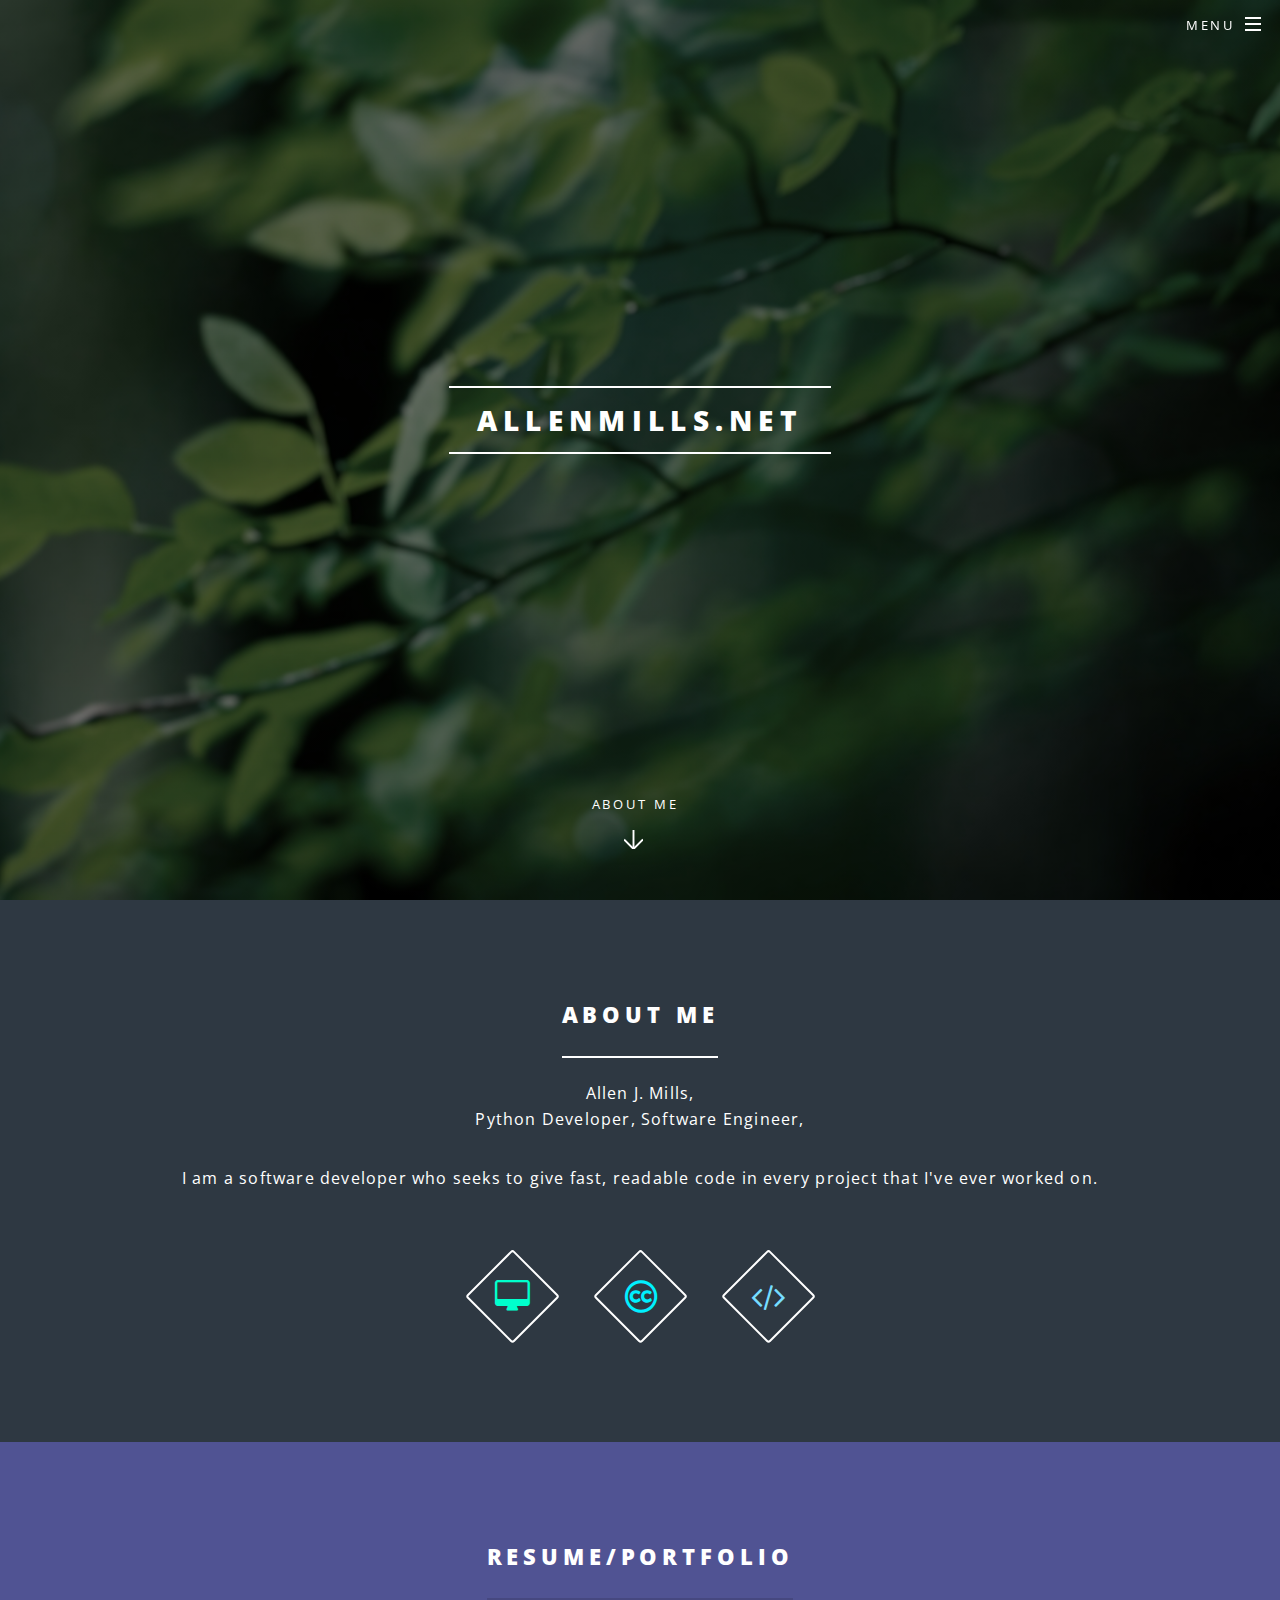
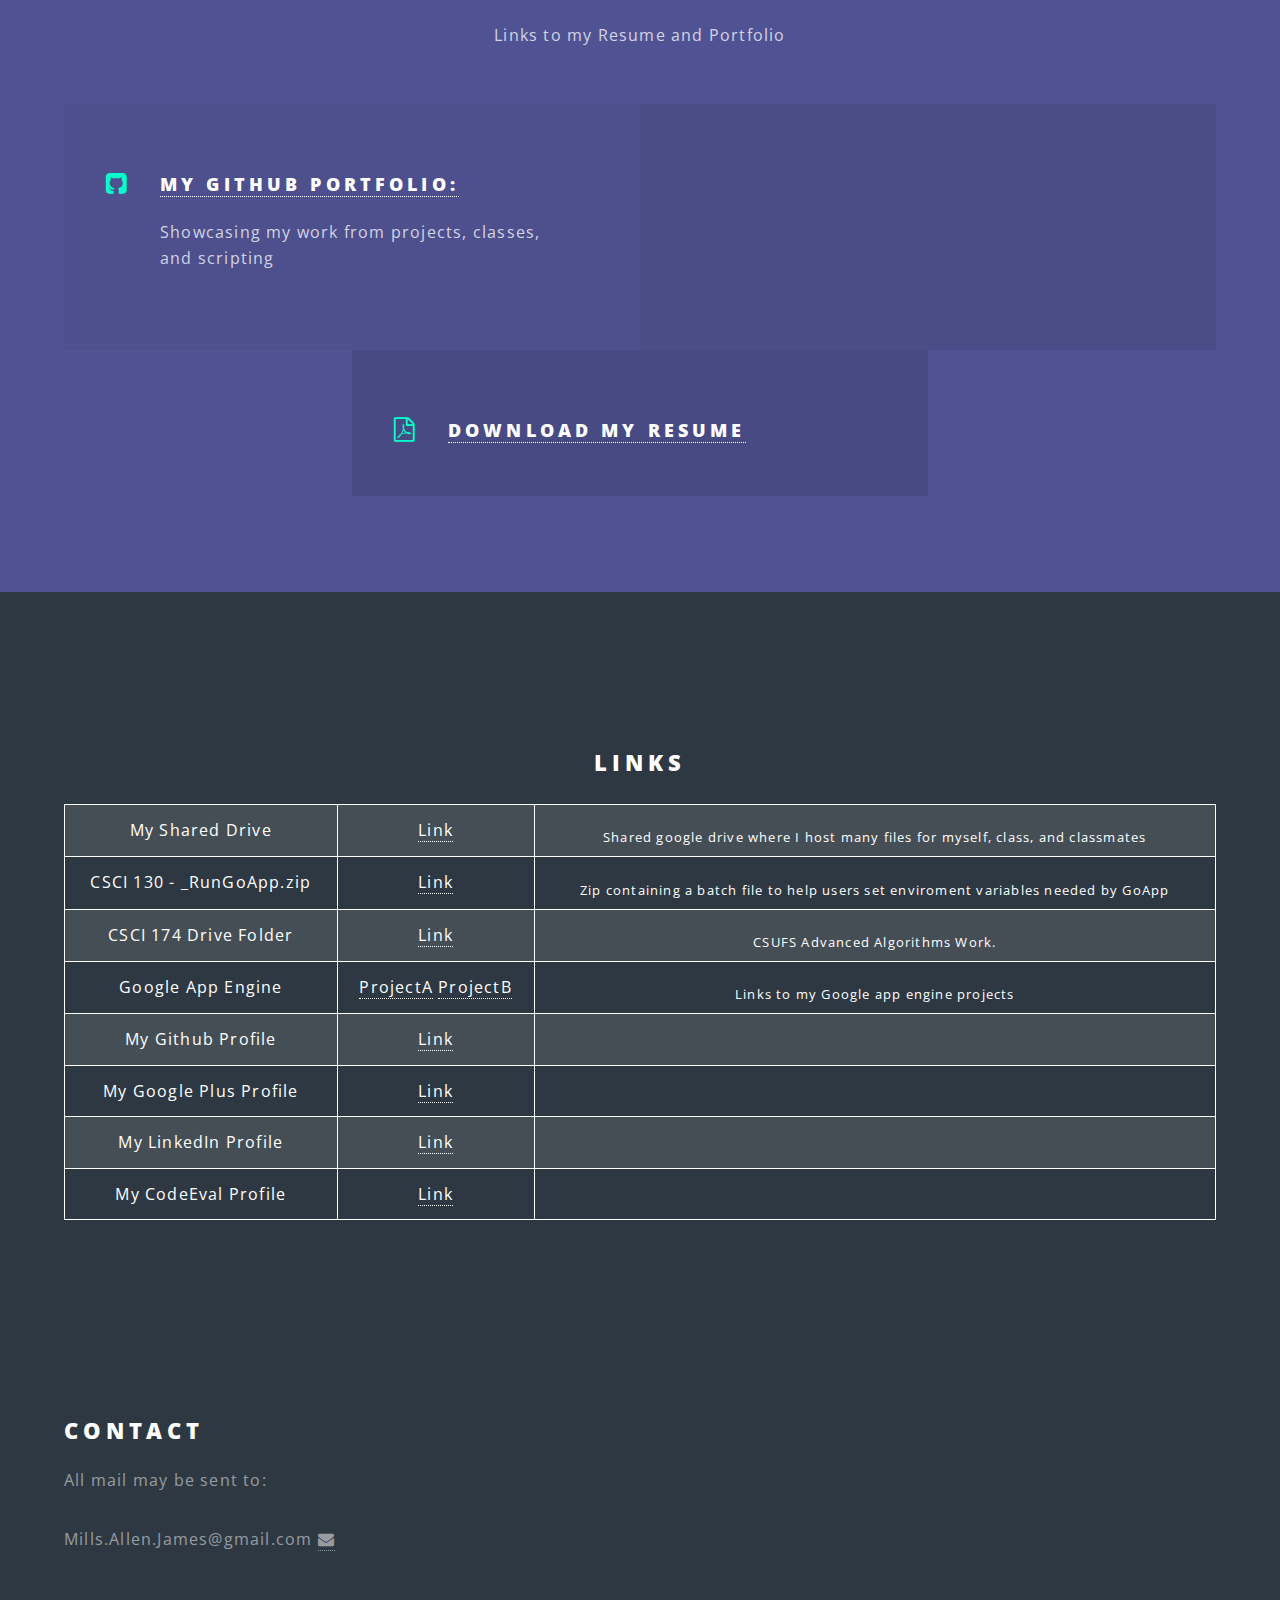
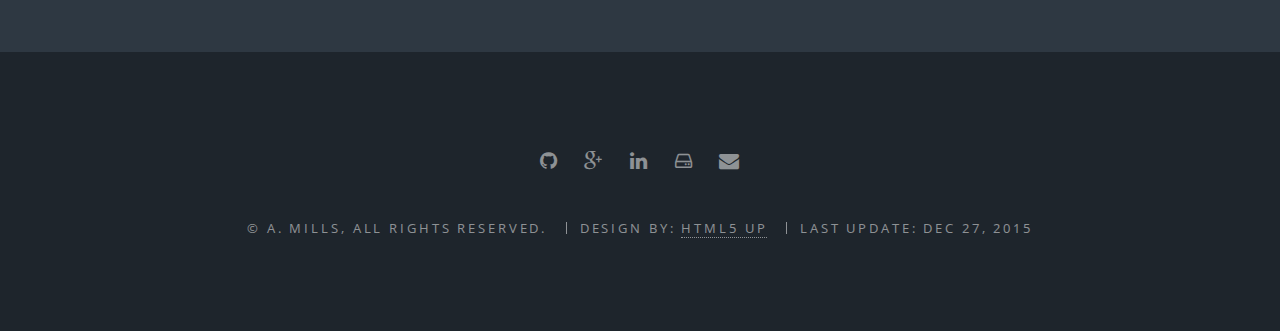
<file: index.html>
<!DOCTYPE HTML>
<!--
	Spectral by HTML5 UP
	html5up.net | @n33co
	Free for personal and commercial use under the CCA 3.0 license (html5up.net/license)
-->
<html>
	<head>
		<title>Welcome to AllenMills.net</title>
		<meta charset="utf-8" />
		<meta name="viewport" content="width=device-width, initial-scale=1" />
		<!--[if lte IE 8]><script src="public/assets/js/ie/html5shiv.js"></script><![endif]-->
		<link rel="stylesheet" href="public/assets/css/main.css" />
		<!--[if lte IE 8]><link rel="stylesheet" href="public/assets/css/ie8.css" /><![endif]-->
		<!--[if lte IE 9]><link rel="stylesheet" href="public/assets/css/ie9.css" /><![endif]-->
	</head>
	<body class="landing">

		<!-- Page Wrapper -->
			<div id="page-wrapper">

				<!-- Header -->
					<header id="header" class="alt">
						<h1><a href="index.html">AllenMills.net</a></h1>
						<nav id="nav">
							<ul>
								<li class="special">
									<a href="#menu" class="menuToggle"><span>Menu</span></a>
									<div id="menu">
										<ul>
											<li><a href="#banner" id="top-link" class="skel-layers-ignoreHref scrolly"><span class="icon fa-home">Intro</span></a></li>
											<li><a href="#about" id="about-link" class="skel-layers-ignoreHref scrolly"><span class="icon fa-user">About Me</span></a></li>
											<!-- <li><a href="#project" id="project-link" class="skel-layers-ignoreHref"><span class="icon fa-laptop">Projects</span></a></li> -->
											<li><a href="#portfolio" id="portfolio-link" class="skel-layers-ignoreHref scrolly"><span class="icon fa-th">Resume/Portfolio</span></a></li>
											<li><a href="#links" id="links-link" class="skel-layers-ignoreHref scrolly"><span class="icon fa-chain">Links</span></a></li>
											<li><a href="#contact" id="contact-link" class="skel-layers-ignoreHref scrolly"><span class="icon fa-envelope">Contact</span></a></li>
										</ul>
									</div>
								</li>
							</ul>
						</nav>
					</header>

				<!-- Banner -->
					<section id="banner">
						<div class="inner">
							<h2>AllenMills.net</h2>
							<p></p>
						</div>
						<a href="#about" class="more scrolly">About Me</a>
					</section>

				<!-- About Me -->
					<section id="about" class="wrapper style2 special">
						<div class="inner">
							<header class="major">
								<h2>About Me</h2>
								<p>Allen J. Mills, <br />Python Developer, Software Engineer,</p>
								<p>I am a software developer who seeks to give fast, readable code in every project that I've ever worked on.</p>
							</header>
							<ul class="icons major">
                                <li><span class="icon fa-desktop major style1"><span class="label"></span></span></li>
                                <li><span class="icon fa-creative-commons major style2"><span class="label"></span></span></li>
                                <li><span class="icon fa-code major style3"><span class="label"></span></span></li>
                            </ul>
						</div>
					</section>

				<!-- Projects -->
<!-- 					<section id="projects" class="wrapper alt style2">
					</section> -->

				<!-- Portfolio -->
					<section id="portfolio" class="wrapper style3 special">
						<div class="inner">
							<header class="major">
								<h2>Resume/Portfolio</h2>
								<p>Links to my Resume and Portfolio<br /></p>
							</header>
							

							<ul class="features">
								<li class="icon fa-github-square">
									<h3><a href="https://github.com/FelixVicis/AM_Portfolio" target="_blank" title="Github"><span class="label">My Github Portfolio:</span></a></h3>
									<p>
									Showcasing my work from projects, classes, and scripting</p>
								</li>
								<li>
									<iframe src="http://githubbadge.appspot.com/FelixVicis?s=1" style="border: 0;height: 142px;width: 200px;overflow: hidden;" frameBorder="0"></iframe>
								</li>
								<li class="icon fa-file-pdf-o">
									<h3><a href="http://amillsnet.appspot.com/resume" target="_blank" title="Resume"><span class="label">Download My Resume</span></a></h3>
								</li>
							</ul>
							
						</div>
					</section>


				<!-- Links -->
					<section id="links" class="wrapper style2 special">
						<div class="inner">
							<header class="major">
							</header>
							<h2>Links</h2>
							<div class="table-wrapper">
								<table class="alt">
									<tbody>
									  <tr>
										<td>My Shared Drive</td>
										<td><a href="https://drive.google.com/folderview?id=0B4kE8J5kpm3VeGxweHR4QlBOSE0&amp;usp=sharing" target="_blank">Link</a></td>
										<td><sub>Shared google drive where I host many files for myself, class, and classmates</sub></td>
									  </tr>
									  <tr>
										<td>CSCI 130 - _RunGoApp.zip</td>
										<td><a href="https://drive.google.com/file/d/0B4kE8J5kpm3VZW03NzFySm8zcE0/view?usp=sharing" target="_blank">Link</a></td>
										<td><sub>Zip containing a batch file to help users set enviroment variables needed by GoApp</sub></td>
									  </tr>
									  <tr>
										<td>CSCI 174 Drive Folder</td>
										<td><a href="https://drive.google.com/open?id=0B4kE8J5kpm3VYUhnUVRxSjh1cDQ" target="_blank">Link</a></td>
										<td><sub>CSUFS Advanced Algorithms Work.</sub></td>
									  </tr>
									  <tr>
										<td>Google App Engine</td>
										<td><a href="http://liquid-journal-88820.appspot.com/" target="_blank">ProjectA</a>
										    <a href="http://planar-effect-857.appspot.com/" target="_blank">ProjectB</a>
										</td>
										<td><sub>Links to my Google app engine projects</sub></td>
									  </tr>
									  <tr>
										<td>My Github Profile</td>
										<td><a href="https://github.com/FelixVicis/" target="_blank">Link</a></td></td>
										<td></td>
									  </tr>
									  <tr>
										<td>My Google Plus Profile</td>
										<td><a href="https://plus.google.com/u/1/101967691457235901772/posts/p/pub" target="_blank">Link</a></td></td>
										<td></td>
									  </tr>
									  <tr>
										<td>My LinkedIn Profile</td>
										<td><a href="https://linkedin.com/in/AllenJMills" target="_blank">Link</a></td></td>
										<td></td>
									  </tr>
									  <tr>
										<td>My CodeEval Profile</td>
										<td><a href="http://www.codeeval.com/profile/FelixVicis/" target="_blank">Link</a></td></td>
										<td><sub></sub></td>
									  </tr>
									</tbody>
								</table>
							</div>
						</div>
					</section>

				<!-- Contact Me! -->
					<section id="contact" class="wrapper style4">
						<div class="inner">
							<header>
								<h2>Contact</h2>
							<p>All mail may be sent to: </p>
							<p>Mills.Allen.James@gmail.com    
							<a href="mailto:Mills.Allen.James@gmail.com" target="_blank" id="contact-link" class="skel-layers-ignoreHref"><span class="icon fa-envelope"></span></a>
							</p>
							</header>
						</div>
					</section>

				<!-- Footer -->
					<footer id="footer">
						<ul class="icons">
							<li><a href="https://github.com/FelixVicis/" target="_blank" class="icon fa-github" title="Github"><span class="label">Github</span></a></li>
							<li><a href="https://plus.google.com/u/1/101967691457235901772/posts/p/pub" target="_blank" class="icon fa-google-plus" title="Google Plus"><span class="label">G+</span></a></li>
							<li><a href="https://linkedin.com/in/AllenJMills" target="_blank" class="icon fa-linkedin" title="LinkedIn"><span class="label">LinkedIn</span></a></li>
							 <li><a href="https://drive.google.com/folderview?id=0B4kE8J5kpm3VeGxweHR4QlBOSE0&usp=sharing" target="_blank" class="icon fa-hdd-o" title="Google Drive"><span class="label">GDrive</span></a></li>
							<li><a href="mailto:Mills.Allen.James@gmail.com" target="_blank" class="icon fa-envelope" title="Email Me!"><span class="label">Email</span></a></li>
						</ul>
						<ul class="copyright">
							<li>&copy; A. Mills, All rights reserved.</li>
							<li>Design By:  <a href="http://html5up.net" target="_blank">HTML5 UP</a></li>
							<li>Last Update: Dec 27, 2015</li>
						</ul>

                        <section id="statcounter">
						<!-- Start of StatCounter Code, you can block this if you want. I won't judge you -->
	                    <script type="text/javascript">
	                    var sc_project=10433665; 
	                    var sc_invisible=1; 
	                    var sc_security="61141cd1"; 
	                    var scJsHost = (("https:" == document.location.protocol) ?
	                    "https://secure." : "http://www.");
	                    document.write("<sc"+"ript type='text/javascript' src='" +
	                    scJsHost+
	                    "statcounter.com/counter/counter.js'></"+"script>");
	                    </script>
	                    <noscript><div class="statcounter"><a title="website
	                    statistics" href="http://statcounter.com/"
	                    target="_blank"><img class="statcounter"
	                    src="http://c.statcounter.com/10433665/0/61141cd1/1/"
	                    alt="website statistics"></a></div></noscript>
	                    <!-- End of StatCounter Code for Default Guide-->
                        </section>

					</footer>

			</div>

		<!-- Scripts -->
			<script src="public/assets/js/jquery.min.js"></script>
			<script src="public/assets/js/jquery.scrollex.min.js"></script>
			<script src="public/assets/js/jquery.scrolly.min.js"></script>
			<script src="public/assets/js/skel.min.js"></script>
			<script src="public/assets/js/util.js"></script>
			<!--[if lte IE 8]><script src="public/assets/js/ie/respond.min.js"></script><![endif]-->
			<script src="public/assets/js/main.js"></script>

	</body>
</html>
</file>
<file: public/assets/css/ie8.css>
/*
	Spectral by HTML5 UP
	html5up.net | @n33co
	Free for personal and commercial use under the CCA 3.0 license (html5up.net/license)
*/

/* Icon */

	.icon.major {
		border: none;
	}

		.icon.major:before {
			font-size: 3em;
		}

/* Form */

	label {
		color: #2E3842;
	}

	input[type="text"],
	input[type="password"],
	input[type="email"],
	select,
	textarea {
		border: solid 1px #dfdfdf;
	}

/* Button */

	input[type="submit"],
	input[type="reset"],
	input[type="button"],
	button,
	.button {
		border: solid 2px #dfdfdf;
	}

		input[type="submit"].special,
		input[type="reset"].special,
		input[type="button"].special,
		button.special,
		.button.special {
			border: 0 !important;
		}

/* Page Wrapper + Menu */

	#menu {
		display: none;
	}

	body.is-menu-visible #menu {
		display: block;
	}

/* Header */

	#header nav > ul > li > a.menuToggle:after {
		display: none;
	}

/* Banner + Wrapper (style4) */

	#banner,
	.wrapper.style4 {
		-ms-behavior: url("assets/js/ie/backgroundsize.min.htc");
	}

		#banner:before,
		.wrapper.style4:before {
			display: none;
		}

/* Banner */

	#banner .more {
		height: 4em;
	}

		#banner .more:after {
			display: none;
		}

/* Main */

	#main > header {
		-ms-behavior: url("assets/js/ie/backgroundsize.min.htc");
	}

		#main > header:before {
			display: none;
		}
</file>
<file: public/assets/css/ie9.css>
/*
	Spectral by HTML5 UP
	html5up.net | @n33co
	Free for personal and commercial use under the CCA 3.0 license (html5up.net/license)
*/

/* Spotlight */

	.spotlight {
		display: block;
	}

		.spotlight .image {
			display: inline-block;
			vertical-align: top;
		}

		.spotlight .content {
			padding: 4em 4em 2em 4em ;
			display: inline-block;
		}

		.spotlight:after {
			clear: both;
			content: '';
			display: block;
		}

/* Features */

	.features {
		display: block;
	}

		.features li {
			float: left;
		}

		.features:after {
			content: '';
			display: block;
			clear: both;
		}

/* Banner + Wrapper (style4) */

	#banner,
	.wrapper.style4 {
		background-image: url("../../images/banner.jpg");
		background-position: center center;
		background-repeat: no-repeat;
		background-size: cover;
		position: relative;
	}

		#banner:before,
		.wrapper.style4:before {
			background: #000000;
			content: '';
			height: 100%;
			left: 0;
			opacity: 0.5;
			position: absolute;
			top: 0;
			width: 100%;
		}

		#banner .inner,
		.wrapper.style4 .inner {
			position: relative;
			z-index: 1;
		}

/* Banner */

	#banner {
		padding: 14em 0 12em 0 ;
		height: auto;
	}

		#banner:after {
			display: none;
		}

/* CTA */

	#cta .inner header {
		float: left;
	}

	#cta .inner .actions {
		float: left;
	}

	#cta .inner:after {
		clear: both;
		content: '';
		display: block;
	}

/* Main */

	#main > header {
		background-image: url("../../images/banner.jpg");
		background-position: center center;
		background-repeat: no-repeat;
		background-size: cover;
		position: relative;
	}

		#main > header:before {
			background: #000000;
			content: '';
			height: 100%;
			left: 0;
			opacity: 0.5;
			position: absolute;
			top: 0;
			width: 100%;
		}

		#main > header > * {
			position: relative;
			z-index: 1;
		}
</file>
<file: public/assets/css/main.css>
@import url(font-awesome.min.css);
@import url("http://fonts.googleapis.com/css?family=Open+Sans:400,400italic,600,600italic,800,800italic");

/*
	Spectral by HTML5 UP
	html5up.net | @n33co
	Free for personal and commercial use under the CCA 3.0 license (html5up.net/license)
*/

/* Reset */

	html, body, div, span, applet, object, iframe, h1, h2, h3, h4, h5, h6, p, blockquote, pre, a, abbr, acronym, address, big, cite, code, del, dfn, em, img, ins, kbd, q, s, samp, small, strike, strong, sub, sup, tt, var, b, u, i, center, dl, dt, dd, ol, ul, li, fieldset, form, label, legend, table, caption, tbody, tfoot, thead, tr, th, td, article, aside, canvas, details, embed, figure, figcaption, footer, header, hgroup, menu, nav, output, ruby, section, summary, time, mark, audio, video {
		margin: 0;
		padding: 0;
		border: 0;
		font-size: 100%;
		font: inherit;
		vertical-align: baseline;
	}

	article, aside, details, figcaption, figure, footer, header, hgroup, menu, nav, section {
		display: block;
	}

	body {
		line-height: 1;
	}

	ol, ul {
		list-style: none;
	}

	blockquote, q {
		quotes: none;
	}

	blockquote:before, blockquote:after, q:before, q:after {
		content: '';
		content: none;
	}

	table {
		border-collapse: collapse;
		border-spacing: 0;
	}

	body {
		-webkit-text-size-adjust: none;
	}

/* Box Model */

	*, *:before, *:after {
		-moz-box-sizing: border-box;
		-webkit-box-sizing: border-box;
		box-sizing: border-box;
	}

/* Grid */

	.row {
		border-bottom: solid 1px transparent;
		-moz-box-sizing: border-box;
		-webkit-box-sizing: border-box;
		box-sizing: border-box;
	}

	.row > * {
		float: left;
		-moz-box-sizing: border-box;
		-webkit-box-sizing: border-box;
		box-sizing: border-box;
	}

	.row:after, .row:before {
		content: '';
		display: block;
		clear: both;
		height: 0;
	}

	.row.uniform > * > :first-child {
		margin-top: 0;
	}

	.row.uniform > * > :last-child {
		margin-bottom: 0;
	}

	.row.\30 \25 > * {
		padding: 0 0 0 0em;
	}

	.row.\30 \25 {
		margin: 0 0 -1px 0em;
	}

	.row.uniform.\30 \25 > * {
		padding: 0em 0 0 0em;
	}

	.row.uniform.\30 \25 {
		margin: 0em 0 -1px 0em;
	}

	.row > * {
		padding: 0 0 0 1.5em;
	}

	.row {
		margin: 0 0 -1px -1.5em;
	}

	.row.uniform > * {
		padding: 1.5em 0 0 1.5em;
	}

	.row.uniform {
		margin: -1.5em 0 -1px -1.5em;
	}

	.row.\32 00\25 > * {
		padding: 0 0 0 3em;
	}

	.row.\32 00\25 {
		margin: 0 0 -1px -3em;
	}

	.row.uniform.\32 00\25 > * {
		padding: 3em 0 0 3em;
	}

	.row.uniform.\32 00\25 {
		margin: -3em 0 -1px -3em;
	}

	.row.\31 50\25 > * {
		padding: 0 0 0 2.25em;
	}

	.row.\31 50\25 {
		margin: 0 0 -1px -2.25em;
	}

	.row.uniform.\31 50\25 > * {
		padding: 2.25em 0 0 2.25em;
	}

	.row.uniform.\31 50\25 {
		margin: -2.25em 0 -1px -2.25em;
	}

	.row.\35 0\25 > * {
		padding: 0 0 0 0.75em;
	}

	.row.\35 0\25 {
		margin: 0 0 -1px -0.75em;
	}

	.row.uniform.\35 0\25 > * {
		padding: 0.75em 0 0 0.75em;
	}

	.row.uniform.\35 0\25 {
		margin: -0.75em 0 -1px -0.75em;
	}

	.row.\32 5\25 > * {
		padding: 0 0 0 0.375em;
	}

	.row.\32 5\25 {
		margin: 0 0 -1px -0.375em;
	}

	.row.uniform.\32 5\25 > * {
		padding: 0.375em 0 0 0.375em;
	}

	.row.uniform.\32 5\25 {
		margin: -0.375em 0 -1px -0.375em;
	}

	.\31 2u, .\31 2u\24 {
		width: 100%;
		clear: none;
		margin-left: 0;
	}

	.\31 1u, .\31 1u\24 {
		width: 91.6666666667%;
		clear: none;
		margin-left: 0;
	}

	.\31 0u, .\31 0u\24 {
		width: 83.3333333333%;
		clear: none;
		margin-left: 0;
	}

	.\39 u, .\39 u\24 {
		width: 75%;
		clear: none;
		margin-left: 0;
	}

	.\38 u, .\38 u\24 {
		width: 66.6666666667%;
		clear: none;
		margin-left: 0;
	}

	.\37 u, .\37 u\24 {
		width: 58.3333333333%;
		clear: none;
		margin-left: 0;
	}

	.\36 u, .\36 u\24 {
		width: 50%;
		clear: none;
		margin-left: 0;
	}

	.\35 u, .\35 u\24 {
		width: 41.6666666667%;
		clear: none;
		margin-left: 0;
	}

	.\34 u, .\34 u\24 {
		width: 33.3333333333%;
		clear: none;
		margin-left: 0;
	}

	.\33 u, .\33 u\24 {
		width: 25%;
		clear: none;
		margin-left: 0;
	}

	.\32 u, .\32 u\24 {
		width: 16.6666666667%;
		clear: none;
		margin-left: 0;
	}

	.\31 u, .\31 u\24 {
		width: 8.3333333333%;
		clear: none;
		margin-left: 0;
	}

	.\31 2u\24 + *,
	.\31 1u\24 + *,
	.\31 0u\24 + *,
	.\39 u\24 + *,
	.\38 u\24 + *,
	.\37 u\24 + *,
	.\36 u\24 + *,
	.\35 u\24 + *,
	.\34 u\24 + *,
	.\33 u\24 + *,
	.\32 u\24 + *,
	.\31 u\24 + * {
		clear: left;
	}

	.\-11u {
		margin-left: 91.66667%;
	}

	.\-10u {
		margin-left: 83.33333%;
	}

	.\-9u {
		margin-left: 75%;
	}

	.\-8u {
		margin-left: 66.66667%;
	}

	.\-7u {
		margin-left: 58.33333%;
	}

	.\-6u {
		margin-left: 50%;
	}

	.\-5u {
		margin-left: 41.66667%;
	}

	.\-4u {
		margin-left: 33.33333%;
	}

	.\-3u {
		margin-left: 25%;
	}

	.\-2u {
		margin-left: 16.66667%;
	}

	.\-1u {
		margin-left: 8.33333%;
	}

	@media screen and (max-width: 1680px) {

		.row > * {
			padding: 0 0 0 1.5em;
		}

		.row {
			margin: 0 0 -1px -1.5em;
		}

		.row.uniform > * {
			padding: 1.5em 0 0 1.5em;
		}

		.row.uniform {
			margin: -1.5em 0 -1px -1.5em;
		}

		.row.\32 00\25 > * {
			padding: 0 0 0 3em;
		}

		.row.\32 00\25 {
			margin: 0 0 -1px -3em;
		}

		.row.uniform.\32 00\25 > * {
			padding: 3em 0 0 3em;
		}

		.row.uniform.\32 00\25 {
			margin: -3em 0 -1px -3em;
		}

		.row.\31 50\25 > * {
			padding: 0 0 0 2.25em;
		}

		.row.\31 50\25 {
			margin: 0 0 -1px -2.25em;
		}

		.row.uniform.\31 50\25 > * {
			padding: 2.25em 0 0 2.25em;
		}

		.row.uniform.\31 50\25 {
			margin: -2.25em 0 -1px -2.25em;
		}

		.row.\35 0\25 > * {
			padding: 0 0 0 0.75em;
		}

		.row.\35 0\25 {
			margin: 0 0 -1px -0.75em;
		}

		.row.uniform.\35 0\25 > * {
			padding: 0.75em 0 0 0.75em;
		}

		.row.uniform.\35 0\25 {
			margin: -0.75em 0 -1px -0.75em;
		}

		.row.\32 5\25 > * {
			padding: 0 0 0 0.375em;
		}

		.row.\32 5\25 {
			margin: 0 0 -1px -0.375em;
		}

		.row.uniform.\32 5\25 > * {
			padding: 0.375em 0 0 0.375em;
		}

		.row.uniform.\32 5\25 {
			margin: -0.375em 0 -1px -0.375em;
		}

		.\31 2u\28xlarge\29, .\31 2u\24\28xlarge\29 {
			width: 100%;
			clear: none;
			margin-left: 0;
		}

		.\31 1u\28xlarge\29, .\31 1u\24\28xlarge\29 {
			width: 91.6666666667%;
			clear: none;
			margin-left: 0;
		}

		.\31 0u\28xlarge\29, .\31 0u\24\28xlarge\29 {
			width: 83.3333333333%;
			clear: none;
			margin-left: 0;
		}

		.\39 u\28xlarge\29, .\39 u\24\28xlarge\29 {
			width: 75%;
			clear: none;
			margin-left: 0;
		}

		.\38 u\28xlarge\29, .\38 u\24\28xlarge\29 {
			width: 66.6666666667%;
			clear: none;
			margin-left: 0;
		}

		.\37 u\28xlarge\29, .\37 u\24\28xlarge\29 {
			width: 58.3333333333%;
			clear: none;
			margin-left: 0;
		}

		.\36 u\28xlarge\29, .\36 u\24\28xlarge\29 {
			width: 50%;
			clear: none;
			margin-left: 0;
		}

		.\35 u\28xlarge\29, .\35 u\24\28xlarge\29 {
			width: 41.6666666667%;
			clear: none;
			margin-left: 0;
		}

		.\34 u\28xlarge\29, .\34 u\24\28xlarge\29 {
			width: 33.3333333333%;
			clear: none;
			margin-left: 0;
		}

		.\33 u\28xlarge\29, .\33 u\24\28xlarge\29 {
			width: 25%;
			clear: none;
			margin-left: 0;
		}

		.\32 u\28xlarge\29, .\32 u\24\28xlarge\29 {
			width: 16.6666666667%;
			clear: none;
			margin-left: 0;
		}

		.\31 u\28xlarge\29, .\31 u\24\28xlarge\29 {
			width: 8.3333333333%;
			clear: none;
			margin-left: 0;
		}

		.\31 2u\24\28xlarge\29 + *,
		.\31 1u\24\28xlarge\29 + *,
		.\31 0u\24\28xlarge\29 + *,
		.\39 u\24\28xlarge\29 + *,
		.\38 u\24\28xlarge\29 + *,
		.\37 u\24\28xlarge\29 + *,
		.\36 u\24\28xlarge\29 + *,
		.\35 u\24\28xlarge\29 + *,
		.\34 u\24\28xlarge\29 + *,
		.\33 u\24\28xlarge\29 + *,
		.\32 u\24\28xlarge\29 + *,
		.\31 u\24\28xlarge\29 + * {
			clear: left;
		}

		.\-11u\28xlarge\29 {
			margin-left: 91.66667%;
		}

		.\-10u\28xlarge\29 {
			margin-left: 83.33333%;
		}

		.\-9u\28xlarge\29 {
			margin-left: 75%;
		}

		.\-8u\28xlarge\29 {
			margin-left: 66.66667%;
		}

		.\-7u\28xlarge\29 {
			margin-left: 58.33333%;
		}

		.\-6u\28xlarge\29 {
			margin-left: 50%;
		}

		.\-5u\28xlarge\29 {
			margin-left: 41.66667%;
		}

		.\-4u\28xlarge\29 {
			margin-left: 33.33333%;
		}

		.\-3u\28xlarge\29 {
			margin-left: 25%;
		}

		.\-2u\28xlarge\29 {
			margin-left: 16.66667%;
		}

		.\-1u\28xlarge\29 {
			margin-left: 8.33333%;
		}

	}

	@media screen and (max-width: 1280px) {

		.row > * {
			padding: 0 0 0 1.5em;
		}

		.row {
			margin: 0 0 -1px -1.5em;
		}

		.row.uniform > * {
			padding: 1.5em 0 0 1.5em;
		}

		.row.uniform {
			margin: -1.5em 0 -1px -1.5em;
		}

		.row.\32 00\25 > * {
			padding: 0 0 0 3em;
		}

		.row.\32 00\25 {
			margin: 0 0 -1px -3em;
		}

		.row.uniform.\32 00\25 > * {
			padding: 3em 0 0 3em;
		}

		.row.uniform.\32 00\25 {
			margin: -3em 0 -1px -3em;
		}

		.row.\31 50\25 > * {
			padding: 0 0 0 2.25em;
		}

		.row.\31 50\25 {
			margin: 0 0 -1px -2.25em;
		}

		.row.uniform.\31 50\25 > * {
			padding: 2.25em 0 0 2.25em;
		}

		.row.uniform.\31 50\25 {
			margin: -2.25em 0 -1px -2.25em;
		}

		.row.\35 0\25 > * {
			padding: 0 0 0 0.75em;
		}

		.row.\35 0\25 {
			margin: 0 0 -1px -0.75em;
		}

		.row.uniform.\35 0\25 > * {
			padding: 0.75em 0 0 0.75em;
		}

		.row.uniform.\35 0\25 {
			margin: -0.75em 0 -1px -0.75em;
		}

		.row.\32 5\25 > * {
			padding: 0 0 0 0.375em;
		}

		.row.\32 5\25 {
			margin: 0 0 -1px -0.375em;
		}

		.row.uniform.\32 5\25 > * {
			padding: 0.375em 0 0 0.375em;
		}

		.row.uniform.\32 5\25 {
			margin: -0.375em 0 -1px -0.375em;
		}

		.\31 2u\28large\29, .\31 2u\24\28large\29 {
			width: 100%;
			clear: none;
			margin-left: 0;
		}

		.\31 1u\28large\29, .\31 1u\24\28large\29 {
			width: 91.6666666667%;
			clear: none;
			margin-left: 0;
		}

		.\31 0u\28large\29, .\31 0u\24\28large\29 {
			width: 83.3333333333%;
			clear: none;
			margin-left: 0;
		}

		.\39 u\28large\29, .\39 u\24\28large\29 {
			width: 75%;
			clear: none;
			margin-left: 0;
		}

		.\38 u\28large\29, .\38 u\24\28large\29 {
			width: 66.6666666667%;
			clear: none;
			margin-left: 0;
		}

		.\37 u\28large\29, .\37 u\24\28large\29 {
			width: 58.3333333333%;
			clear: none;
			margin-left: 0;
		}

		.\36 u\28large\29, .\36 u\24\28large\29 {
			width: 50%;
			clear: none;
			margin-left: 0;
		}

		.\35 u\28large\29, .\35 u\24\28large\29 {
			width: 41.6666666667%;
			clear: none;
			margin-left: 0;
		}

		.\34 u\28large\29, .\34 u\24\28large\29 {
			width: 33.3333333333%;
			clear: none;
			margin-left: 0;
		}

		.\33 u\28large\29, .\33 u\24\28large\29 {
			width: 25%;
			clear: none;
			margin-left: 0;
		}

		.\32 u\28large\29, .\32 u\24\28large\29 {
			width: 16.6666666667%;
			clear: none;
			margin-left: 0;
		}

		.\31 u\28large\29, .\31 u\24\28large\29 {
			width: 8.3333333333%;
			clear: none;
			margin-left: 0;
		}

		.\31 2u\24\28large\29 + *,
		.\31 1u\24\28large\29 + *,
		.\31 0u\24\28large\29 + *,
		.\39 u\24\28large\29 + *,
		.\38 u\24\28large\29 + *,
		.\37 u\24\28large\29 + *,
		.\36 u\24\28large\29 + *,
		.\35 u\24\28large\29 + *,
		.\34 u\24\28large\29 + *,
		.\33 u\24\28large\29 + *,
		.\32 u\24\28large\29 + *,
		.\31 u\24\28large\29 + * {
			clear: left;
		}

		.\-11u\28large\29 {
			margin-left: 91.66667%;
		}

		.\-10u\28large\29 {
			margin-left: 83.33333%;
		}

		.\-9u\28large\29 {
			margin-left: 75%;
		}

		.\-8u\28large\29 {
			margin-left: 66.66667%;
		}

		.\-7u\28large\29 {
			margin-left: 58.33333%;
		}

		.\-6u\28large\29 {
			margin-left: 50%;
		}

		.\-5u\28large\29 {
			margin-left: 41.66667%;
		}

		.\-4u\28large\29 {
			margin-left: 33.33333%;
		}

		.\-3u\28large\29 {
			margin-left: 25%;
		}

		.\-2u\28large\29 {
			margin-left: 16.66667%;
		}

		.\-1u\28large\29 {
			margin-left: 8.33333%;
		}

	}

	@media screen and (max-width: 980px) {

		.row > * {
			padding: 0 0 0 1.5em;
		}

		.row {
			margin: 0 0 -1px -1.5em;
		}

		.row.uniform > * {
			padding: 1.5em 0 0 1.5em;
		}

		.row.uniform {
			margin: -1.5em 0 -1px -1.5em;
		}

		.row.\32 00\25 > * {
			padding: 0 0 0 3em;
		}

		.row.\32 00\25 {
			margin: 0 0 -1px -3em;
		}

		.row.uniform.\32 00\25 > * {
			padding: 3em 0 0 3em;
		}

		.row.uniform.\32 00\25 {
			margin: -3em 0 -1px -3em;
		}

		.row.\31 50\25 > * {
			padding: 0 0 0 2.25em;
		}

		.row.\31 50\25 {
			margin: 0 0 -1px -2.25em;
		}

		.row.uniform.\31 50\25 > * {
			padding: 2.25em 0 0 2.25em;
		}

		.row.uniform.\31 50\25 {
			margin: -2.25em 0 -1px -2.25em;
		}

		.row.\35 0\25 > * {
			padding: 0 0 0 0.75em;
		}

		.row.\35 0\25 {
			margin: 0 0 -1px -0.75em;
		}

		.row.uniform.\35 0\25 > * {
			padding: 0.75em 0 0 0.75em;
		}

		.row.uniform.\35 0\25 {
			margin: -0.75em 0 -1px -0.75em;
		}

		.row.\32 5\25 > * {
			padding: 0 0 0 0.375em;
		}

		.row.\32 5\25 {
			margin: 0 0 -1px -0.375em;
		}

		.row.uniform.\32 5\25 > * {
			padding: 0.375em 0 0 0.375em;
		}

		.row.uniform.\32 5\25 {
			margin: -0.375em 0 -1px -0.375em;
		}

		.\31 2u\28medium\29, .\31 2u\24\28medium\29 {
			width: 100%;
			clear: none;
			margin-left: 0;
		}

		.\31 1u\28medium\29, .\31 1u\24\28medium\29 {
			width: 91.6666666667%;
			clear: none;
			margin-left: 0;
		}

		.\31 0u\28medium\29, .\31 0u\24\28medium\29 {
			width: 83.3333333333%;
			clear: none;
			margin-left: 0;
		}

		.\39 u\28medium\29, .\39 u\24\28medium\29 {
			width: 75%;
			clear: none;
			margin-left: 0;
		}

		.\38 u\28medium\29, .\38 u\24\28medium\29 {
			width: 66.6666666667%;
			clear: none;
			margin-left: 0;
		}

		.\37 u\28medium\29, .\37 u\24\28medium\29 {
			width: 58.3333333333%;
			clear: none;
			margin-left: 0;
		}

		.\36 u\28medium\29, .\36 u\24\28medium\29 {
			width: 50%;
			clear: none;
			margin-left: 0;
		}

		.\35 u\28medium\29, .\35 u\24\28medium\29 {
			width: 41.6666666667%;
			clear: none;
			margin-left: 0;
		}

		.\34 u\28medium\29, .\34 u\24\28medium\29 {
			width: 33.3333333333%;
			clear: none;
			margin-left: 0;
		}

		.\33 u\28medium\29, .\33 u\24\28medium\29 {
			width: 25%;
			clear: none;
			margin-left: 0;
		}

		.\32 u\28medium\29, .\32 u\24\28medium\29 {
			width: 16.6666666667%;
			clear: none;
			margin-left: 0;
		}

		.\31 u\28medium\29, .\31 u\24\28medium\29 {
			width: 8.3333333333%;
			clear: none;
			margin-left: 0;
		}

		.\31 2u\24\28medium\29 + *,
		.\31 1u\24\28medium\29 + *,
		.\31 0u\24\28medium\29 + *,
		.\39 u\24\28medium\29 + *,
		.\38 u\24\28medium\29 + *,
		.\37 u\24\28medium\29 + *,
		.\36 u\24\28medium\29 + *,
		.\35 u\24\28medium\29 + *,
		.\34 u\24\28medium\29 + *,
		.\33 u\24\28medium\29 + *,
		.\32 u\24\28medium\29 + *,
		.\31 u\24\28medium\29 + * {
			clear: left;
		}

		.\-11u\28medium\29 {
			margin-left: 91.66667%;
		}

		.\-10u\28medium\29 {
			margin-left: 83.33333%;
		}

		.\-9u\28medium\29 {
			margin-left: 75%;
		}

		.\-8u\28medium\29 {
			margin-left: 66.66667%;
		}

		.\-7u\28medium\29 {
			margin-left: 58.33333%;
		}

		.\-6u\28medium\29 {
			margin-left: 50%;
		}

		.\-5u\28medium\29 {
			margin-left: 41.66667%;
		}

		.\-4u\28medium\29 {
			margin-left: 33.33333%;
		}

		.\-3u\28medium\29 {
			margin-left: 25%;
		}

		.\-2u\28medium\29 {
			margin-left: 16.66667%;
		}

		.\-1u\28medium\29 {
			margin-left: 8.33333%;
		}

	}

	@media screen and (max-width: 736px) {

		.row > * {
			padding: 0 0 0 1.5em;
		}

		.row {
			margin: 0 0 -1px -1.5em;
		}

		.row.uniform > * {
			padding: 1.5em 0 0 1.5em;
		}

		.row.uniform {
			margin: -1.5em 0 -1px -1.5em;
		}

		.row.\32 00\25 > * {
			padding: 0 0 0 3em;
		}

		.row.\32 00\25 {
			margin: 0 0 -1px -3em;
		}

		.row.uniform.\32 00\25 > * {
			padding: 3em 0 0 3em;
		}

		.row.uniform.\32 00\25 {
			margin: -3em 0 -1px -3em;
		}

		.row.\31 50\25 > * {
			padding: 0 0 0 2.25em;
		}

		.row.\31 50\25 {
			margin: 0 0 -1px -2.25em;
		}

		.row.uniform.\31 50\25 > * {
			padding: 2.25em 0 0 2.25em;
		}

		.row.uniform.\31 50\25 {
			margin: -2.25em 0 -1px -2.25em;
		}

		.row.\35 0\25 > * {
			padding: 0 0 0 0.75em;
		}

		.row.\35 0\25 {
			margin: 0 0 -1px -0.75em;
		}

		.row.uniform.\35 0\25 > * {
			padding: 0.75em 0 0 0.75em;
		}

		.row.uniform.\35 0\25 {
			margin: -0.75em 0 -1px -0.75em;
		}

		.row.\32 5\25 > * {
			padding: 0 0 0 0.375em;
		}

		.row.\32 5\25 {
			margin: 0 0 -1px -0.375em;
		}

		.row.uniform.\32 5\25 > * {
			padding: 0.375em 0 0 0.375em;
		}

		.row.uniform.\32 5\25 {
			margin: -0.375em 0 -1px -0.375em;
		}

		.\31 2u\28small\29, .\31 2u\24\28small\29 {
			width: 100%;
			clear: none;
			margin-left: 0;
		}

		.\31 1u\28small\29, .\31 1u\24\28small\29 {
			width: 91.6666666667%;
			clear: none;
			margin-left: 0;
		}

		.\31 0u\28small\29, .\31 0u\24\28small\29 {
			width: 83.3333333333%;
			clear: none;
			margin-left: 0;
		}

		.\39 u\28small\29, .\39 u\24\28small\29 {
			width: 75%;
			clear: none;
			margin-left: 0;
		}

		.\38 u\28small\29, .\38 u\24\28small\29 {
			width: 66.6666666667%;
			clear: none;
			margin-left: 0;
		}

		.\37 u\28small\29, .\37 u\24\28small\29 {
			width: 58.3333333333%;
			clear: none;
			margin-left: 0;
		}

		.\36 u\28small\29, .\36 u\24\28small\29 {
			width: 50%;
			clear: none;
			margin-left: 0;
		}

		.\35 u\28small\29, .\35 u\24\28small\29 {
			width: 41.6666666667%;
			clear: none;
			margin-left: 0;
		}

		.\34 u\28small\29, .\34 u\24\28small\29 {
			width: 33.3333333333%;
			clear: none;
			margin-left: 0;
		}

		.\33 u\28small\29, .\33 u\24\28small\29 {
			width: 25%;
			clear: none;
			margin-left: 0;
		}

		.\32 u\28small\29, .\32 u\24\28small\29 {
			width: 16.6666666667%;
			clear: none;
			margin-left: 0;
		}

		.\31 u\28small\29, .\31 u\24\28small\29 {
			width: 8.3333333333%;
			clear: none;
			margin-left: 0;
		}

		.\31 2u\24\28small\29 + *,
		.\31 1u\24\28small\29 + *,
		.\31 0u\24\28small\29 + *,
		.\39 u\24\28small\29 + *,
		.\38 u\24\28small\29 + *,
		.\37 u\24\28small\29 + *,
		.\36 u\24\28small\29 + *,
		.\35 u\24\28small\29 + *,
		.\34 u\24\28small\29 + *,
		.\33 u\24\28small\29 + *,
		.\32 u\24\28small\29 + *,
		.\31 u\24\28small\29 + * {
			clear: left;
		}

		.\-11u\28small\29 {
			margin-left: 91.66667%;
		}

		.\-10u\28small\29 {
			margin-left: 83.33333%;
		}

		.\-9u\28small\29 {
			margin-left: 75%;
		}

		.\-8u\28small\29 {
			margin-left: 66.66667%;
		}

		.\-7u\28small\29 {
			margin-left: 58.33333%;
		}

		.\-6u\28small\29 {
			margin-left: 50%;
		}

		.\-5u\28small\29 {
			margin-left: 41.66667%;
		}

		.\-4u\28small\29 {
			margin-left: 33.33333%;
		}

		.\-3u\28small\29 {
			margin-left: 25%;
		}

		.\-2u\28small\29 {
			margin-left: 16.66667%;
		}

		.\-1u\28small\29 {
			margin-left: 8.33333%;
		}

	}

	@media screen and (max-width: 480px) {

		.row > * {
			padding: 0 0 0 1.5em;
		}

		.row {
			margin: 0 0 -1px -1.5em;
		}

		.row.uniform > * {
			padding: 1.5em 0 0 1.5em;
		}

		.row.uniform {
			margin: -1.5em 0 -1px -1.5em;
		}

		.row.\32 00\25 > * {
			padding: 0 0 0 3em;
		}

		.row.\32 00\25 {
			margin: 0 0 -1px -3em;
		}

		.row.uniform.\32 00\25 > * {
			padding: 3em 0 0 3em;
		}

		.row.uniform.\32 00\25 {
			margin: -3em 0 -1px -3em;
		}

		.row.\31 50\25 > * {
			padding: 0 0 0 2.25em;
		}

		.row.\31 50\25 {
			margin: 0 0 -1px -2.25em;
		}

		.row.uniform.\31 50\25 > * {
			padding: 2.25em 0 0 2.25em;
		}

		.row.uniform.\31 50\25 {
			margin: -2.25em 0 -1px -2.25em;
		}

		.row.\35 0\25 > * {
			padding: 0 0 0 0.75em;
		}

		.row.\35 0\25 {
			margin: 0 0 -1px -0.75em;
		}

		.row.uniform.\35 0\25 > * {
			padding: 0.75em 0 0 0.75em;
		}

		.row.uniform.\35 0\25 {
			margin: -0.75em 0 -1px -0.75em;
		}

		.row.\32 5\25 > * {
			padding: 0 0 0 0.375em;
		}

		.row.\32 5\25 {
			margin: 0 0 -1px -0.375em;
		}

		.row.uniform.\32 5\25 > * {
			padding: 0.375em 0 0 0.375em;
		}

		.row.uniform.\32 5\25 {
			margin: -0.375em 0 -1px -0.375em;
		}

		.\31 2u\28xsmall\29, .\31 2u\24\28xsmall\29 {
			width: 100%;
			clear: none;
			margin-left: 0;
		}

		.\31 1u\28xsmall\29, .\31 1u\24\28xsmall\29 {
			width: 91.6666666667%;
			clear: none;
			margin-left: 0;
		}

		.\31 0u\28xsmall\29, .\31 0u\24\28xsmall\29 {
			width: 83.3333333333%;
			clear: none;
			margin-left: 0;
		}

		.\39 u\28xsmall\29, .\39 u\24\28xsmall\29 {
			width: 75%;
			clear: none;
			margin-left: 0;
		}

		.\38 u\28xsmall\29, .\38 u\24\28xsmall\29 {
			width: 66.6666666667%;
			clear: none;
			margin-left: 0;
		}

		.\37 u\28xsmall\29, .\37 u\24\28xsmall\29 {
			width: 58.3333333333%;
			clear: none;
			margin-left: 0;
		}

		.\36 u\28xsmall\29, .\36 u\24\28xsmall\29 {
			width: 50%;
			clear: none;
			margin-left: 0;
		}

		.\35 u\28xsmall\29, .\35 u\24\28xsmall\29 {
			width: 41.6666666667%;
			clear: none;
			margin-left: 0;
		}

		.\34 u\28xsmall\29, .\34 u\24\28xsmall\29 {
			width: 33.3333333333%;
			clear: none;
			margin-left: 0;
		}

		.\33 u\28xsmall\29, .\33 u\24\28xsmall\29 {
			width: 25%;
			clear: none;
			margin-left: 0;
		}

		.\32 u\28xsmall\29, .\32 u\24\28xsmall\29 {
			width: 16.6666666667%;
			clear: none;
			margin-left: 0;
		}

		.\31 u\28xsmall\29, .\31 u\24\28xsmall\29 {
			width: 8.3333333333%;
			clear: none;
			margin-left: 0;
		}

		.\31 2u\24\28xsmall\29 + *,
		.\31 1u\24\28xsmall\29 + *,
		.\31 0u\24\28xsmall\29 + *,
		.\39 u\24\28xsmall\29 + *,
		.\38 u\24\28xsmall\29 + *,
		.\37 u\24\28xsmall\29 + *,
		.\36 u\24\28xsmall\29 + *,
		.\35 u\24\28xsmall\29 + *,
		.\34 u\24\28xsmall\29 + *,
		.\33 u\24\28xsmall\29 + *,
		.\32 u\24\28xsmall\29 + *,
		.\31 u\24\28xsmall\29 + * {
			clear: left;
		}

		.\-11u\28xsmall\29 {
			margin-left: 91.66667%;
		}

		.\-10u\28xsmall\29 {
			margin-left: 83.33333%;
		}

		.\-9u\28xsmall\29 {
			margin-left: 75%;
		}

		.\-8u\28xsmall\29 {
			margin-left: 66.66667%;
		}

		.\-7u\28xsmall\29 {
			margin-left: 58.33333%;
		}

		.\-6u\28xsmall\29 {
			margin-left: 50%;
		}

		.\-5u\28xsmall\29 {
			margin-left: 41.66667%;
		}

		.\-4u\28xsmall\29 {
			margin-left: 33.33333%;
		}

		.\-3u\28xsmall\29 {
			margin-left: 25%;
		}

		.\-2u\28xsmall\29 {
			margin-left: 16.66667%;
		}

		.\-1u\28xsmall\29 {
			margin-left: 8.33333%;
		}

	}

/* Basic */

	@-ms-viewport {
		width: device-width;
	}

	body {
		background: #2e3842;
	}

		body.is-loading *, body.is-loading *:before, body.is-loading *:after {
			-moz-animation: none !important;
			-webkit-animation: none !important;
			-ms-animation: none !important;
			animation: none !important;
			-moz-transition: none !important;
			-webkit-transition: none !important;
			-ms-transition: none !important;
			transition: none !important;
		}

	body, input, select, textarea {
		color: #fff;
		font-family: "Open Sans", Helvetica, sans-serif;
		font-size: 15pt;
		font-weight: 400;
		letter-spacing: 0.075em;
		line-height: 1.65em;
	}

		@media screen and (max-width: 1680px) {

			body, input, select, textarea {
				font-size: 13pt;
			}

		}

		@media screen and (max-width: 1280px) {

			body, input, select, textarea {
				font-size: 12pt;
			}

		}

		@media screen and (max-width: 736px) {

			body, input, select, textarea {
				font-size: 11pt;
				letter-spacing: 0.0375em;
			}

		}

	a {
		-moz-transition: color 0.2s ease, border-bottom-color 0.2s ease;
		-webkit-transition: color 0.2s ease, border-bottom-color 0.2s ease;
		-ms-transition: color 0.2s ease, border-bottom-color 0.2s ease;
		transition: color 0.2s ease, border-bottom-color 0.2s ease;
		border-bottom: dotted 1px;
		color: inherit;
		text-decoration: none;
	}

		a:hover {
			border-bottom-color: transparent;
		}

	strong, b {
		color: #fff;
		font-weight: 600;
	}

	em, i {
		font-style: italic;
	}

	p {
		margin: 0 0 2em 0;
	}

	h1, h2, h3, h4, h5, h6 {
		color: #fff;
		font-weight: 800;
		letter-spacing: 0.225em;
		line-height: 1em;
		margin: 0 0 1em 0;
		text-transform: uppercase;
	}

		h1 a, h2 a, h3 a, h4 a, h5 a, h6 a {
			color: inherit;
			text-decoration: none;
		}

	h2 {
		font-size: 1.35em;
		line-height: 1.75em;
	}

		@media screen and (max-width: 736px) {

			h2 {
				font-size: 1.1em;
				line-height: 1.65em;
			}

		}

	h3 {
		font-size: 1.15em;
		line-height: 1.75em;
	}

		@media screen and (max-width: 736px) {

			h3 {
				font-size: 1em;
				line-height: 1.65em;
			}

		}

	h4 {
		font-size: 1em;
		line-height: 1.5em;
	}

	h5 {
		font-size: 0.8em;
		line-height: 1.5em;
	}

	h6 {
		font-size: 0.7em;
		line-height: 1.5em;
	}

	sub {
		font-size: 0.8em;
		position: relative;
		top: 0.5em;
	}

	sup {
		font-size: 0.8em;
		position: relative;
		top: -0.5em;
	}

	hr {
		border: 0;
		border-bottom: solid 2px #fff;
		margin: 3em 0;
	}

		hr.major {
			margin: 4.5em 0;
		}

	blockquote {
		border-left: solid 4px #fff;
		font-style: italic;
		margin: 0 0 2em 0;
		padding: 0.5em 0 0.5em 2em;
	}

	code {
		background: rgba(144, 144, 144, 0.25);
		border-radius: 3px;
		font-family: "Courier New", monospace;
		font-size: 0.9em;
		letter-spacing: 0;
		margin: 0 0.25em;
		padding: 0.25em 0.65em;
	}

	pre {
		-webkit-overflow-scrolling: touch;
		font-family: "Courier New", monospace;
		font-size: 0.9em;
		margin: 0 0 2em 0;
	}

		pre code {
			display: block;
			line-height: 1.75em;
			padding: 1em 1.5em;
			overflow-x: auto;
		}

	.align-left {
		text-align: left;
	}

	.align-center {
		text-align: center;
	}

	.align-right {
		text-align: right;
	}

/* Section/Article */

	section.special, article.special {
		text-align: center;
	}

	header p {
		color: rgba(255, 255, 255, 0.5);
		position: relative;
		top: -0.25em;
	}

	header h3 + p {
		font-size: 1.1em;
	}

	header h4 + p,
	header h5 + p,
	header h6 + p {
		font-size: 0.9em;
	}

	header.major {
		margin: 0 0 3.5em 0;
	}

		header.major h2, header.major h3, header.major h4, header.major h5, header.major h6 {
			border-bottom: solid 2px #fff;
			display: inline-block;
			padding-bottom: 1em;
			position: relative;
		}

			header.major h2:after, header.major h3:after, header.major h4:after, header.major h5:after, header.major h6:after {
				content: '';
				display: block;
				height: 1px;
			}

		header.major p {
			color: #fff;
			top: 0;
		}

		@media screen and (max-width: 736px) {

			header.major {
				margin: 0 0 2em 0;
			}

		}

	@media screen and (max-width: 980px) {

		header br {
			display: none;
		}

	}

/* Form */

	form {
		margin: 0 0 2em 0;
	}

	label {
		color: #fff;
		display: block;
		font-size: 0.9em;
		font-weight: 600;
		margin: 0 0 1em 0;
	}

	input[type="text"],
	input[type="password"],
	input[type="email"],
	select,
	textarea {
		-moz-appearance: none;
		-webkit-appearance: none;
		-ms-appearance: none;
		appearance: none;
		background: rgba(144, 144, 144, 0.25);
		border-radius: 3px;
		border: none;
		color: inherit;
		display: block;
		outline: 0;
		padding: 0 1em;
		text-decoration: none;
		width: 100%;
	}

		input[type="text"]:invalid,
		input[type="password"]:invalid,
		input[type="email"]:invalid,
		select:invalid,
		textarea:invalid {
			box-shadow: none;
		}

		input[type="text"]:focus,
		input[type="password"]:focus,
		input[type="email"]:focus,
		select:focus,
		textarea:focus {
			box-shadow: 0 0 0 2px #21b2a6;
		}

	.select-wrapper {
		text-decoration: none;
		display: block;
		position: relative;
	}

		.select-wrapper:before {
			-moz-osx-font-smoothing: grayscale;
			-webkit-font-smoothing: antialiased;
			font-family: FontAwesome;
			font-style: normal;
			font-weight: normal;
			text-transform: none !important;
		}

		.select-wrapper:before {
			-moz-pointer-events: none;
			-webkit-pointer-events: none;
			-ms-pointer-events: none;
			pointer-events: none;
			color: #fff;
			content: '\f078';
			display: block;
			height: 2.75em;
			line-height: 2.75em;
			position: absolute;
			right: 0;
			text-align: center;
			top: 0;
			width: 2.75em;
		}

		.select-wrapper select::-ms-expand {
			display: none;
		}

	input[type="text"],
	input[type="password"],
	input[type="email"],
	select {
		height: 2.75em;
	}

	textarea {
		padding: 0.75em 1em;
	}

	input[type="checkbox"],
	input[type="radio"] {
		-moz-appearance: none;
		-webkit-appearance: none;
		-ms-appearance: none;
		appearance: none;
		display: block;
		float: left;
		margin-right: -2em;
		opacity: 0;
		width: 1em;
		z-index: -1;
	}

		input[type="checkbox"] + label,
		input[type="radio"] + label {
			text-decoration: none;
			color: #fff;
			cursor: pointer;
			display: inline-block;
			font-size: 1em;
			font-weight: 400;
			padding-left: 2.4em;
			padding-right: 0.75em;
			position: relative;
		}

			input[type="checkbox"] + label:before,
			input[type="radio"] + label:before {
				-moz-osx-font-smoothing: grayscale;
				-webkit-font-smoothing: antialiased;
				font-family: FontAwesome;
				font-style: normal;
				font-weight: normal;
				text-transform: none !important;
			}

			input[type="checkbox"] + label:before,
			input[type="radio"] + label:before {
				background: rgba(144, 144, 144, 0.25);
				border-radius: 3px;
				content: '';
				display: inline-block;
				height: 1.65em;
				left: 0;
				line-height: 1.58125em;
				position: absolute;
				text-align: center;
				top: 0;
				width: 1.65em;
			}

		input[type="checkbox"]:checked + label:before,
		input[type="radio"]:checked + label:before {
			background: #2e3842;
			color: #fff;
			content: '\f00c';
		}

		input[type="checkbox"]:focus + label:before,
		input[type="radio"]:focus + label:before {
			box-shadow: 0 0 0 2px #21b2a6;
		}

	input[type="checkbox"] + label:before {
		border-radius: 3px;
	}

	input[type="radio"] + label:before {
		border-radius: 100%;
	}

	::-webkit-input-placeholder {
		color: rgba(255, 255, 255, 0.5) !important;
		opacity: 1.0;
	}

	:-moz-placeholder {
		color: rgba(255, 255, 255, 0.5) !important;
		opacity: 1.0;
	}

	::-moz-placeholder {
		color: rgba(255, 255, 255, 0.5) !important;
		opacity: 1.0;
	}

	:-ms-input-placeholder {
		color: rgba(255, 255, 255, 0.5) !important;
		opacity: 1.0;
	}

	.formerize-placeholder {
		color: rgba(255, 255, 255, 0.5) !important;
		opacity: 1.0;
	}

/* Box */

	.box {
		border-radius: 3px;
		border: solid 2px #fff;
		margin-bottom: 2em;
		padding: 1.5em;
	}

		.box > :last-child,
		.box > :last-child > :last-child,
		.box > :last-child > :last-child > :last-child {
			margin-bottom: 0;
		}

		.box.alt {
			border: 0;
			border-radius: 0;
			padding: 0;
		}

/* Icon */

	.icon {
		text-decoration: none;
		border-bottom: none;
		position: relative;
	}

		.icon:before {
			-moz-osx-font-smoothing: grayscale;
			-webkit-font-smoothing: antialiased;
			font-family: FontAwesome;
			font-style: normal;
			font-weight: normal;
			text-transform: none !important;
		}

		.icon > .label {
			display: none;
		}

		.icon.major {
			-moz-transform: rotate(-45deg);
			-webkit-transform: rotate(-45deg);
			-ms-transform: rotate(-45deg);
			transform: rotate(-45deg);
			border-radius: 3px;
			border: solid 2px #fff;
			display: inline-block;
			font-size: 1.35em;
			height: calc(3em + 2px);
			line-height: 3em;
			text-align: center;
			width: calc(3em + 2px);
		}

			.icon.major:before {
				-moz-transform: rotate(45deg);
				-webkit-transform: rotate(45deg);
				-ms-transform: rotate(45deg);
				transform: rotate(45deg);
				display: inline-block;
				font-size: 1.5em;
			}

			@media screen and (max-width: 736px) {

				.icon.major {
					font-size: 1em;
				}

			}

		.icon.style1 {
			color: #00ffcc;
		}

		.icon.style2 {
			color: #00f0ff;
		}

		.icon.style3 {
			color: #76ddff;
		}

/* Image */

	.image {
		border-radius: 3px;
		border: 0;
		display: inline-block;
		position: relative;
	}

		.image img {
			border-radius: 3px;
			display: block;
		}

		.image.left {
			float: left;
			margin: 0 2em 2em 0;
			top: 0.25em;
		}

		.image.right {
			float: right;
			margin: 0 0 2em 2em;
			top: 0.25em;
		}

		.image.left, .image.right {
			max-width: 40%;
		}

			.image.left img, .image.right img {
				width: 100%;
			}

		.image.fit {
			display: block;
			margin: 0 0 2em 0;
			width: 100%;
		}

			.image.fit img {
				width: 100%;
			}

/* List */

	ol {
		list-style: decimal;
		margin: 0 0 2em 0;
		padding-left: 1.25em;
	}

		ol li {
			padding-left: 0.25em;
		}

	ul {
		list-style: disc;
		margin: 0 0 2em 0;
		padding-left: 1em;
	}

		ul li {
			padding-left: 0.5em;
		}

		ul.alt {
			list-style: none;
			padding-left: 0;
		}

			ul.alt li {
				border-top: solid 1px #fff;
				padding: 0.5em 0;
			}

				ul.alt li:first-child {
					border-top: 0;
					padding-top: 0;
				}

		ul.icons {
			cursor: default;
			list-style: none;
			padding-left: 0;
		}

			ul.icons li {
				display: inline-block;
				padding: 0 1em 0 0;
			}

				ul.icons li:last-child {
					padding-right: 0 !important;
				}

			ul.icons.major {
				padding: 1em 0;
			}

				ul.icons.major li {
					padding-right: 3.5em;
				}

					@media screen and (max-width: 736px) {

						ul.icons.major li {
							padding: 0 1em !important;
						}

					}

		ul.actions {
			cursor: default;
			list-style: none;
			padding-left: 0;
		}

			ul.actions li {
				display: inline-block;
				padding: 0 1.5em 0 0;
				vertical-align: middle;
			}

				ul.actions li:last-child {
					padding-right: 0;
				}

			ul.actions.small li {
				padding: 0 0.75em 0 0;
			}

			ul.actions.vertical li {
				display: block;
				padding: 1.5em 0 0 0;
			}

				ul.actions.vertical li:first-child {
					padding-top: 0;
				}

				ul.actions.vertical li > * {
					margin-bottom: 0;
				}

			ul.actions.vertical.small li {
				padding: 0.75em 0 0 0;
			}

				ul.actions.vertical.small li:first-child {
					padding-top: 0;
				}

			ul.actions.fit {
				display: table;
				margin-left: -1.5em;
				padding: 0;
				table-layout: fixed;
				width: calc(100% + 1.5em);
			}

				ul.actions.fit li {
					display: table-cell;
					padding: 0 0 0 1.5em;
				}

					ul.actions.fit li > * {
						margin-bottom: 0;
					}

				ul.actions.fit.small {
					margin-left: -0.75em;
					width: calc(100% + 0.75em);
				}

					ul.actions.fit.small li {
						padding: 0 0 0 0.75em;
					}

			@media screen and (max-width: 736px) {

				ul.actions li {
					display: block;
					padding: 1em 0 0 0;
					text-align: center;
					width: 100%;
				}

					ul.actions li:first-child {
						padding-top: 0;
					}

					ul.actions li > * {
						margin: 0 auto !important;
						max-width: 30em;
						width: 100%;
					}

						ul.actions li > *.icon:before {
							margin-left: -1em;
						}

				ul.actions.small li {
					padding: 0.5em 0 0 0;
				}

					ul.actions.small li:first-child {
						padding-top: 0;
					}

			}

	dl {
		margin: 0 0 2em 0;
	}

/* Table */

	.table-wrapper {
		-webkit-overflow-scrolling: touch;
		overflow-x: auto;
	}

	table {
		margin: 0 0 2em 0;
		width: 100%;
	}

		table tbody tr {
			border: solid 1px #fff;
			border-left: 0;
			border-right: 0;
		}

			table tbody tr:nth-child(2n + 1) {
				background-color: rgba(144, 144, 144, 0.25);
			}

		table td {
			padding: 0.75em 0.75em;
		}

		table th {
			color: #fff;
			font-size: 0.9em;
			font-weight: 600;
			padding: 0 0.75em 0.75em 0.75em;
			text-align: left;
		}

		table thead {
			border-bottom: solid 2px #fff;
		}

		table tfoot {
			border-top: solid 2px #fff;
		}

		table.alt {
			border-collapse: separate;
		}

			table.alt tbody tr td {
				border: solid 1px #fff;
				border-left-width: 0;
				border-top-width: 0;
			}

				table.alt tbody tr td:first-child {
					border-left-width: 1px;
				}

			table.alt tbody tr:first-child td {
				border-top-width: 1px;
			}

			table.alt thead {
				border-bottom: 0;
			}

			table.alt tfoot {
				border-top: 0;
			}

/* Button */

	input[type="submit"],
	input[type="reset"],
	input[type="button"],
	button,
	.button {
		-moz-appearance: none;
		-webkit-appearance: none;
		-ms-appearance: none;
		appearance: none;
		-moz-transition: background-color 0.2s ease-in-out, color 0.2s ease-in-out;
		-webkit-transition: background-color 0.2s ease-in-out, color 0.2s ease-in-out;
		-ms-transition: background-color 0.2s ease-in-out, color 0.2s ease-in-out;
		transition: background-color 0.2s ease-in-out, color 0.2s ease-in-out;
		background-color: transparent;
		border-radius: 3px;
		border: 0;
		box-shadow: inset 0 0 0 2px #fff;
		color: #fff;
		cursor: pointer;
		display: inline-block;
		font-size: 0.8em;
		font-weight: 600;
		height: 3.125em;
		letter-spacing: 0.225em;
		line-height: 3.125em;
		padding: 0 2.75em;
		text-align: center;
		text-decoration: none;
		text-transform: uppercase;
		white-space: nowrap;
		overflow: hidden;
		text-overflow: ellipsis;
	}

		input[type="submit"]:hover,
		input[type="reset"]:hover,
		input[type="button"]:hover,
		button:hover,
		.button:hover {
			background-color: rgba(144, 144, 144, 0.25);
		}

		input[type="submit"]:active,
		input[type="reset"]:active,
		input[type="button"]:active,
		button:active,
		.button:active {
			background-color: rgba(144, 144, 144, 0.5);
		}

		input[type="submit"].icon:before,
		input[type="reset"].icon:before,
		input[type="button"].icon:before,
		button.icon:before,
		.button.icon:before {
			margin-right: 0.5em;
		}

		input[type="submit"].fit,
		input[type="reset"].fit,
		input[type="button"].fit,
		button.fit,
		.button.fit {
			display: block;
			margin: 0 0 1em 0;
			width: 100%;
		}

		input[type="submit"].small,
		input[type="reset"].small,
		input[type="button"].small,
		button.small,
		.button.small {
			font-size: 0.8em;
		}

		input[type="submit"].big,
		input[type="reset"].big,
		input[type="button"].big,
		button.big,
		.button.big {
			font-size: 1.35em;
		}

		input[type="submit"].special,
		input[type="reset"].special,
		input[type="button"].special,
		button.special,
		.button.special {
			background-color: #774296;
			box-shadow: none !important;
			color: #ffffff !important;
		}

			input[type="submit"].special:hover,
			input[type="reset"].special:hover,
			input[type="button"].special:hover,
			button.special:hover,
			.button.special:hover {
				background-color: #ef5e4a !important;
			}

			input[type="submit"].special:active,
			input[type="reset"].special:active,
			input[type="button"].special:active,
			button.special:active,
			.button.special:active {
				background-color: #eb341c !important;
			}

		input[type="submit"].disabled, input[type="submit"]:disabled,
		input[type="reset"].disabled,
		input[type="reset"]:disabled,
		input[type="button"].disabled,
		input[type="button"]:disabled,
		button.disabled,
		button:disabled,
		.button.disabled,
		.button:disabled {
			-moz-pointer-events: none;
			-webkit-pointer-events: none;
			-ms-pointer-events: none;
			pointer-events: none;
			opacity: 0.25;
		}

		@media screen and (max-width: 736px) {

			input[type="submit"],
			input[type="reset"],
			input[type="button"],
			button,
			.button {
				height: 3.75em;
				line-height: 3.75em;
			}

		}

/* Features */

	.features {
		display: -moz-flex;
		display: -webkit-flex;
		display: -ms-flex;
		display: flex;
		-moz-flex-wrap: wrap;
		-webkit-flex-wrap: wrap;
		-ms-flex-wrap: wrap;
		flex-wrap: wrap;
		-moz-justify-content: center;
		-webkit-justify-content: center;
		-ms-justify-content: center;
		justify-content: center;
		list-style: none;
		padding: 0;
		width: 100%;
	}

		.features li {
			padding: 4em 4em 2em 6em ;
			display: block;
			position: relative;
			text-align: left;
			width: 50%;
		}

			.features li:nth-child(1) {
				background-color: rgba(0, 0, 0, 0.035);
			}

			.features li:nth-child(2) {
				background-color: rgba(0, 0, 0, 0.07);
			}

			.features li:nth-child(3) {
				background-color: rgba(0, 0, 0, 0.105);
			}

			.features li:nth-child(4) {
				background-color: rgba(0, 0, 0, 0.14);
			}

			.features li:nth-child(5) {
				background-color: rgba(0, 0, 0, 0.175);
			}

			.features li:nth-child(6) {
				background-color: rgba(0, 0, 0, 0.21);
			}

			.features li:nth-child(7) {
				background-color: rgba(0, 0, 0, 0.245);
			}

			.features li:nth-child(8) {
				background-color: rgba(0, 0, 0, 0.28);
			}

			.features li:nth-child(9) {
				background-color: rgba(0, 0, 0, 0.315);
			}

			.features li:nth-child(10) {
				background-color: rgba(0, 0, 0, 0.35);
			}

			.features li:before {
				display: block;
				color: #00ffcc;
				position: absolute;
				left: 1.75em;
				top: 2.75em;
				font-size: 1.5em;
			}

			.features li:nth-child(1) {
				border-top-left-radius: 3px;
			}

			.features li:nth-child(2) {
				border-top-right-radius: 3px;
			}

			.features li:nth-last-child(1) {
				border-bottom-right-radius: 3px;
			}

			.features li:nth-last-child(2) {
				border-bottom-left-radius: 3px;
			}

			@media screen and (max-width: 980px) {

				.features li {
					padding: 3em 2em 1em 2em ;
					text-align: center;
				}

					.features li:before {
						left: 0;
						margin: 0 0 1em 0;
						position: relative;
						top: 0;
					}

			}

			@media screen and (max-width: 736px) {

				.features li {
					padding: 3em 0 1em 0 ;
					background-color: transparent !important;
					border-top: solid 2px #fff;
					width: 100%;
				}

					.features li:first-child {
						border-top: 0;
					}

			}

/* Spotlight */

	.spotlight {
		-moz-align-items: center;
		-webkit-align-items: center;
		-ms-align-items: center;
		align-items: center;
		display: -moz-flex;
		display: -webkit-flex;
		display: -ms-flex;
		display: flex;
	}

		.spotlight .image {
			-moz-order: 1;
			-webkit-order: 1;
			-ms-order: 1;
			order: 1;
			border-radius: 0;
			width: 40%;
		}

			.spotlight .image img {
				border-radius: 0;
				width: 100%;
			}

		.spotlight .content {
			padding: 2em 4em 0.1em 4em ;
			-moz-order: 2;
			-webkit-order: 2;
			-ms-order: 2;
			order: 2;
			max-width: 48em;
			width: 60%;
		}

		.spotlight:nth-child(2n) {
			-moz-flex-direction: row-reverse;
			-webkit-flex-direction: row-reverse;
			-ms-flex-direction: row-reverse;
			flex-direction: row-reverse;
		}

		.spotlight:nth-child(1) {
			background-color: rgba(0, 0, 0, 0.075);
		}

		.spotlight:nth-child(2) {
			background-color: rgba(0, 0, 0, 0.15);
		}

		.spotlight:nth-child(3) {
			background-color: rgba(0, 0, 0, 0.225);
		}

		.spotlight:nth-child(4) {
			background-color: rgba(0, 0, 0, 0.3);
		}

		.spotlight:nth-child(5) {
			background-color: rgba(0, 0, 0, 0.375);
		}

		.spotlight:nth-child(6) {
			background-color: rgba(0, 0, 0, 0.45);
		}

		.spotlight:nth-child(7) {
			background-color: rgba(0, 0, 0, 0.525);
		}

		.spotlight:nth-child(8) {
			background-color: rgba(0, 0, 0, 0.6);
		}

		.spotlight:nth-child(9) {
			background-color: rgba(0, 0, 0, 0.675);
		}

		.spotlight:nth-child(10) {
			background-color: rgba(0, 0, 0, 0.75);
		}

		@media screen and (max-width: 1280px) {

			.spotlight .image {
				width: 45%;
			}

			.spotlight .content {
				width: 55%;
			}

		}

		@media screen and (max-width: 980px) {

			.spotlight {
				display: block;
			}

				.spotlight br {
					display: none;
				}

				.spotlight .image {
					width: 100%;
				}

				.spotlight .content {
					padding: 4em 3em 2em 3em ;
					max-width: none;
					text-align: center;
					width: 100%;
				}

		}

		@media screen and (max-width: 736px) {

			.spotlight .content {
				padding: 3em 2em 1em 2em ;
			}

		}

/* Wrapper */

	.wrapper {
		padding: 6em 0 4em 0 ;
	}

		.wrapper > .inner {
			width: 60em;
			margin: 0 auto;
		}

			@media screen and (max-width: 1280px) {

				.wrapper > .inner {
					width: 90%;
				}

			}

			@media screen and (max-width: 980px) {

				.wrapper > .inner {
					width: 100%;
				}

			}

		.wrapper.alt {
			padding: 0;
		}

		.wrapper.style1 {
			background-color: #21b2a6;
			color: #c7ebe8;
		}

			.wrapper.style1 strong, .wrapper.style1 b {
				color: #ffffff;
			}

			.wrapper.style1 h2, .wrapper.style1 h3, .wrapper.style1 h4, .wrapper.style1 h5, .wrapper.style1 h6 {
				color: #ffffff;
			}

			.wrapper.style1 hr {
				border-color: rgba(0, 0, 0, 0.125);
			}

			.wrapper.style1 blockquote {
				border-color: rgba(0, 0, 0, 0.125);
			}

			.wrapper.style1 code {
				background: rgba(255, 255, 255, 0.075);
			}

			.wrapper.style1 header p {
				color: #a6e0db;
			}

			.wrapper.style1 header.major h2, .wrapper.style1 header.major h3, .wrapper.style1 header.major h4, .wrapper.style1 header.major h5, .wrapper.style1 header.major h6 {
				border-color: rgba(0, 0, 0, 0.125);
			}

			.wrapper.style1 header.major p {
				color: #c7ebe8;
			}

			.wrapper.style1 label {
				color: #ffffff;
			}

			.wrapper.style1 input[type="text"],
			.wrapper.style1 input[type="password"],
			.wrapper.style1 input[type="email"],
			.wrapper.style1 select,
			.wrapper.style1 textarea {
				background: rgba(255, 255, 255, 0.075);
			}

			.wrapper.style1 .select-wrapper:before {
				color: rgba(0, 0, 0, 0.125);
			}

			.wrapper.style1 input[type="checkbox"] + label,
			.wrapper.style1 input[type="radio"] + label {
				color: #c7ebe8;
			}

				.wrapper.style1 input[type="checkbox"] + label:before,
				.wrapper.style1 input[type="radio"] + label:before {
					background: rgba(255, 255, 255, 0.075);
				}

			.wrapper.style1 input[type="checkbox"]:checked + label:before,
			.wrapper.style1 input[type="radio"]:checked + label:before {
				background: #ffffff;
				color: #21b2a6;
			}

			.wrapper.style1 ::-webkit-input-placeholder {
				color: #a6e0db !important;
			}

			.wrapper.style1 :-moz-placeholder {
				color: #a6e0db !important;
			}

			.wrapper.style1 ::-moz-placeholder {
				color: #a6e0db !important;
			}

			.wrapper.style1 :-ms-input-placeholder {
				color: #a6e0db !important;
			}

			.wrapper.style1 .formerize-placeholder {
				color: #a6e0db !important;
			}

			.wrapper.style1 .icon.major {
				border-color: rgba(0, 0, 0, 0.125);
			}

			.wrapper.style1 ul.alt li {
				border-color: rgba(0, 0, 0, 0.125);
			}

			.wrapper.style1 table tbody tr {
				border-color: rgba(0, 0, 0, 0.125);
			}

				.wrapper.style1 table tbody tr:nth-child(2n + 1) {
					background-color: rgba(255, 255, 255, 0.075);
				}

			.wrapper.style1 table th {
				color: #ffffff;
			}

			.wrapper.style1 table thead {
				border-color: rgba(0, 0, 0, 0.125);
			}

			.wrapper.style1 table tfoot {
				border-color: rgba(0, 0, 0, 0.125);
			}

			.wrapper.style1 table.alt tbody tr td {
				border-color: rgba(0, 0, 0, 0.125);
			}

			.wrapper.style1 input[type="submit"],
			.wrapper.style1 input[type="reset"],
			.wrapper.style1 input[type="button"],
			.wrapper.style1 button,
			.wrapper.style1 .button {
				box-shadow: inset 0 0 0 2px rgba(0, 0, 0, 0.125);
				color: #ffffff;
			}

				.wrapper.style1 input[type="submit"]:hover,
				.wrapper.style1 input[type="reset"]:hover,
				.wrapper.style1 input[type="button"]:hover,
				.wrapper.style1 button:hover,
				.wrapper.style1 .button:hover {
					background-color: rgba(255, 255, 255, 0.075);
				}

				.wrapper.style1 input[type="submit"]:active,
				.wrapper.style1 input[type="reset"]:active,
				.wrapper.style1 input[type="button"]:active,
				.wrapper.style1 button:active,
				.wrapper.style1 .button:active {
					background-color: rgba(255, 255, 255, 0.2);
				}

			@media screen and (max-width: 736px) {

				.wrapper.style1 .features li {
					border-top-color: rgba(0, 0, 0, 0.125);
				}

			}

		.wrapper.style2 {
			background-color: #2e3842;
		}

		.wrapper.style3 {
			background-color: #505393;
			color: #d3d4e4;
		}

			.wrapper.style3 strong, .wrapper.style3 b {
				color: #ffffff;
			}

			.wrapper.style3 h2, .wrapper.style3 h3, .wrapper.style3 h4, .wrapper.style3 h5, .wrapper.style3 h6 {
				color: #ffffff;
			}

			.wrapper.style3 hr {
				border-color: rgba(0, 0, 0, 0.125);
			}

			.wrapper.style3 blockquote {
				border-color: rgba(0, 0, 0, 0.125);
			}

			.wrapper.style3 code {
				background: rgba(255, 255, 255, 0.075);
			}

			.wrapper.style3 header p {
				color: #b9bad3;
			}

			.wrapper.style3 header.major h2, .wrapper.style3 header.major h3, .wrapper.style3 header.major h4, .wrapper.style3 header.major h5, .wrapper.style3 header.major h6 {
				border-color: rgba(0, 0, 0, 0.125);
			}

			.wrapper.style3 header.major p {
				color: #d3d4e4;
			}

			.wrapper.style3 label {
				color: #ffffff;
			}

			.wrapper.style3 input[type="text"],
			.wrapper.style3 input[type="password"],
			.wrapper.style3 input[type="email"],
			.wrapper.style3 select,
			.wrapper.style3 textarea {
				background: rgba(255, 255, 255, 0.075);
			}

			.wrapper.style3 .select-wrapper:before {
				color: rgba(0, 0, 0, 0.125);
			}

			.wrapper.style3 input[type="checkbox"] + label,
			.wrapper.style3 input[type="radio"] + label {
				color: #d3d4e4;
			}

				.wrapper.style3 input[type="checkbox"] + label:before,
				.wrapper.style3 input[type="radio"] + label:before {
					background: rgba(255, 255, 255, 0.075);
				}

			.wrapper.style3 input[type="checkbox"]:checked + label:before,
			.wrapper.style3 input[type="radio"]:checked + label:before {
				background: #ffffff;
				color: #505393;
			}

			.wrapper.style3 ::-webkit-input-placeholder {
				color: #b9bad3 !important;
			}

			.wrapper.style3 :-moz-placeholder {
				color: #b9bad3 !important;
			}

			.wrapper.style3 ::-moz-placeholder {
				color: #b9bad3 !important;
			}

			.wrapper.style3 :-ms-input-placeholder {
				color: #b9bad3 !important;
			}

			.wrapper.style3 .formerize-placeholder {
				color: #b9bad3 !important;
			}

			.wrapper.style3 .icon.major {
				border-color: rgba(0, 0, 0, 0.125);
			}

			.wrapper.style3 ul.alt li {
				border-color: rgba(0, 0, 0, 0.125);
			}

			.wrapper.style3 table tbody tr {
				border-color: rgba(0, 0, 0, 0.125);
			}

				.wrapper.style3 table tbody tr:nth-child(2n + 1) {
					background-color: rgba(255, 255, 255, 0.075);
				}

			.wrapper.style3 table th {
				color: #ffffff;
			}

			.wrapper.style3 table thead {
				border-color: rgba(0, 0, 0, 0.125);
			}

			.wrapper.style3 table tfoot {
				border-color: rgba(0, 0, 0, 0.125);
			}

			.wrapper.style3 table.alt tbody tr td {
				border-color: rgba(0, 0, 0, 0.125);
			}

			.wrapper.style3 input[type="submit"],
			.wrapper.style3 input[type="reset"],
			.wrapper.style3 input[type="button"],
			.wrapper.style3 button,
			.wrapper.style3 .button {
				box-shadow: inset 0 0 0 2px rgba(0, 0, 0, 0.125);
				color: #ffffff;
			}

				.wrapper.style3 input[type="submit"]:hover,
				.wrapper.style3 input[type="reset"]:hover,
				.wrapper.style3 input[type="button"]:hover,
				.wrapper.style3 button:hover,
				.wrapper.style3 .button:hover {
					background-color: rgba(255, 255, 255, 0.075);
				}

				.wrapper.style3 input[type="submit"]:active,
				.wrapper.style3 input[type="reset"]:active,
				.wrapper.style3 input[type="button"]:active,
				.wrapper.style3 button:active,
				.wrapper.style3 .button:active {
					background-color: rgba(255, 255, 255, 0.2);
				}

			@media screen and (max-width: 736px) {

				.wrapper.style3 .features li {
					border-top-color: rgba(0, 0, 0, 0.125);
				}

			}

		.wrapper.style4 {
			background-color: transparent;
		}

		.wrapper.style5 {
			background-color: #ffffff;
			color: #4E4852;
		}

			.wrapper.style5 strong, .wrapper.style5 b {
				color: #2E3842;
			}

			.wrapper.style5 h2, .wrapper.style5 h3, .wrapper.style5 h4, .wrapper.style5 h5, .wrapper.style5 h6 {
				color: #2E3842;
			}

			.wrapper.style5 hr {
				border-color: #dfdfdf;
			}

			.wrapper.style5 blockquote {
				border-color: #dfdfdf;
			}

			.wrapper.style5 code {
				background: rgba(0, 0, 0, 0.0375);
			}

			.wrapper.style5 header p {
				color: #8E8892;
			}

			.wrapper.style5 header.major h2, .wrapper.style5 header.major h3, .wrapper.style5 header.major h4, .wrapper.style5 header.major h5, .wrapper.style5 header.major h6 {
				border-color: #dfdfdf;
			}

			.wrapper.style5 header.major p {
				color: #4E4852;
			}

			.wrapper.style5 label {
				color: #2E3842;
			}

			.wrapper.style5 input[type="text"],
			.wrapper.style5 input[type="password"],
			.wrapper.style5 input[type="email"],
			.wrapper.style5 select,
			.wrapper.style5 textarea {
				background: rgba(0, 0, 0, 0.0375);
			}

			.wrapper.style5 .select-wrapper:before {
				color: #dfdfdf;
			}

			.wrapper.style5 input[type="checkbox"] + label,
			.wrapper.style5 input[type="radio"] + label {
				color: #4E4852;
			}

				.wrapper.style5 input[type="checkbox"] + label:before,
				.wrapper.style5 input[type="radio"] + label:before {
					background: rgba(0, 0, 0, 0.0375);
				}

			.wrapper.style5 input[type="checkbox"]:checked + label:before,
			.wrapper.style5 input[type="radio"]:checked + label:before {
				background: #2E3842;
				color: #ffffff;
			}

			.wrapper.style5 ::-webkit-input-placeholder {
				color: #8E8892 !important;
			}

			.wrapper.style5 :-moz-placeholder {
				color: #8E8892 !important;
			}

			.wrapper.style5 ::-moz-placeholder {
				color: #8E8892 !important;
			}

			.wrapper.style5 :-ms-input-placeholder {
				color: #8E8892 !important;
			}

			.wrapper.style5 .formerize-placeholder {
				color: #8E8892 !important;
			}

			.wrapper.style5 .icon.major {
				border-color: #dfdfdf;
			}

			.wrapper.style5 ul.alt li {
				border-color: #dfdfdf;
			}

			.wrapper.style5 table tbody tr {
				border-color: #dfdfdf;
			}

				.wrapper.style5 table tbody tr:nth-child(2n + 1) {
					background-color: rgba(0, 0, 0, 0.0375);
				}

			.wrapper.style5 table th {
				color: #2E3842;
			}

			.wrapper.style5 table thead {
				border-color: #dfdfdf;
			}

			.wrapper.style5 table tfoot {
				border-color: #dfdfdf;
			}

			.wrapper.style5 table.alt tbody tr td {
				border-color: #dfdfdf;
			}

			.wrapper.style5 input[type="submit"],
			.wrapper.style5 input[type="reset"],
			.wrapper.style5 input[type="button"],
			.wrapper.style5 button,
			.wrapper.style5 .button {
				box-shadow: inset 0 0 0 2px #dfdfdf;
				color: #2E3842;
			}

				.wrapper.style5 input[type="submit"]:hover,
				.wrapper.style5 input[type="reset"]:hover,
				.wrapper.style5 input[type="button"]:hover,
				.wrapper.style5 button:hover,
				.wrapper.style5 .button:hover {
					background-color: rgba(0, 0, 0, 0.0375);
				}

				.wrapper.style5 input[type="submit"]:active,
				.wrapper.style5 input[type="reset"]:active,
				.wrapper.style5 input[type="button"]:active,
				.wrapper.style5 button:active,
				.wrapper.style5 .button:active {
					background-color: rgba(0, 0, 0, 0.1);
				}

			@media screen and (max-width: 736px) {

				.wrapper.style5 .features li {
					border-top-color: #dfdfdf;
				}

			}

		@media screen and (max-width: 980px) {

			.wrapper {
				padding: 4em 3em 2em 3em ;
			}

		}

		@media screen and (max-width: 736px) {

			.wrapper {
				padding: 3em 2em 1em 2em ;
			}

		}

/* Page Wrapper + Menu */

	#page-wrapper {
		-moz-transition: opacity 0.5s ease;
		-webkit-transition: opacity 0.5s ease;
		-ms-transition: opacity 0.5s ease;
		transition: opacity 0.5s ease;
		opacity: 1;
		padding-top: 3em;
	}

		#page-wrapper:before {
			background: transparent;
			content: '';
			display: block;
			display: none;
			height: 100%;
			left: 0;
			position: fixed;
			top: 0;
			width: 100%;
			z-index: 10001;
		}

	#menu {
		-moz-transform: translateX(20em);
		-webkit-transform: translateX(20em);
		-ms-transform: translateX(20em);
		transform: translateX(20em);
		-moz-transition: -moz-transform 0.5s ease;
		-webkit-transition: -webkit-transform 0.5s ease;
		-ms-transition: -ms-transform 0.5s ease;
		transition: transform 0.5s ease;
		-webkit-overflow-scrolling: touch;
		background: #21b2a6;
		color: #ffffff;
		height: 100%;
		max-width: 80%;
		overflow-y: auto;
		padding: 3em 2em;
		position: fixed;
		right: 0;
		top: 0;
		width: 20em;
		z-index: 10002;
	}

		#menu ul {
			list-style: none;
			padding: 0;
		}

			#menu ul > li {
				border-top: solid 1px rgba(0, 0, 0, 0.125);
				margin: 0.5em 0 0 0;
				padding: 0.5em 0 0 0;
			}

				#menu ul > li:first-child {
					border-top: 0 !important;
					margin-top: 0 !important;
					padding-top: 0 !important;
				}

				#menu ul > li > a {
					border: 0;
					color: inherit;
					display: block;
					font-size: 0.8em;
					letter-spacing: 0.225em;
					outline: 0;
					text-decoration: none;
					text-transform: uppercase;
				}

					@media screen and (max-width: 736px) {

						#menu ul > li > a {
							line-height: 3em;
						}

					}

		#menu .close {
			background-image: url("images/close.svg");
			background-position: 4.85em 1em;
			background-repeat: no-repeat;
			border: 0;
			cursor: pointer;
			display: block;
			height: 3em;
			position: absolute;
			right: 0;
			top: 0;
			vertical-align: middle;
			width: 7em;
		}

		@media screen and (max-width: 736px) {

			#menu {
				padding: 3em 1.5em;
			}

		}

	body.is-menu-visible #page-wrapper {
		opacity: 0.35;
	}

		body.is-menu-visible #page-wrapper:before {
			display: block;
		}

	body.is-menu-visible #menu {
		-moz-transform: translateX(0);
		-webkit-transform: translateX(0);
		-ms-transform: translateX(0);
		transform: translateX(0);
	}

/* Header */

	#header {
		-moz-transition: background-color 0.2s ease;
		-webkit-transition: background-color 0.2s ease;
		-ms-transition: background-color 0.2s ease;
		transition: background-color 0.2s ease;
		background: #2e3842;
		height: 3em;
		left: 0;
		line-height: 3em;
		position: fixed;
		top: 0;
		width: 100%;
		z-index: 10000;
	}

		#header h1 {
			-moz-transition: opacity 0.2s ease;
			-webkit-transition: opacity 0.2s ease;
			-ms-transition: opacity 0.2s ease;
			transition: opacity 0.2s ease;
			height: inherit;
			left: 1.25em;
			line-height: inherit;
			position: absolute;
			top: 0;
		}

			#header h1 a {
				border: 0;
				display: block;
				height: inherit;
				line-height: inherit;
			}

				@media screen and (max-width: 736px) {

					#header h1 a {
						font-size: 0.8em;
					}

				}

		#header nav {
			height: inherit;
			line-height: inherit;
			position: absolute;
			right: 0;
			top: 0;
		}

			#header nav > ul {
				list-style: none;
				margin: 0;
				padding: 0;
				white-space: nowrap;
			}

				#header nav > ul > li {
					display: inline-block;
					padding: 0;
				}

					#header nav > ul > li > a {
						border: 0;
						color: #fff;
						display: block;
						font-size: 0.8em;
						letter-spacing: 0.225em;
						padding: 0 1.5em;
						text-transform: uppercase;
					}

						#header nav > ul > li > a.menuToggle {
							outline: 0;
							position: relative;
						}

							#header nav > ul > li > a.menuToggle:after {
								background-image: url("images/bars.svg");
								background-position: right center;
								background-repeat: no-repeat;
								content: '';
								display: inline-block;
								height: 3.75em;
								vertical-align: top;
								width: 2em;
							}

							@media screen and (max-width: 736px) {

								#header nav > ul > li > a.menuToggle {
									padding: 0 1.5em;
								}

									#header nav > ul > li > a.menuToggle span {
										display: none;
									}

							}

						@media screen and (max-width: 736px) {

							#header nav > ul > li > a {
								padding: 0 0 0 1.5em;
							}

						}

					#header nav > ul > li:first-child {
						margin-left: 0;
					}

		#header.alt {
			background: transparent;
		}

			#header.alt h1 {
				-moz-pointer-events: none;
				-webkit-pointer-events: none;
				-ms-pointer-events: none;
				pointer-events: none;
				opacity: 0;
			}

/* Banner */

	#banner {
		display: -moz-flex;
		display: -webkit-flex;
		display: -ms-flex;
		display: flex;
		-moz-flex-direction: column;
		-webkit-flex-direction: column;
		-ms-flex-direction: column;
		flex-direction: column;
		-moz-justify-content: center;
		-webkit-justify-content: center;
		-ms-justify-content: center;
		justify-content: center;
		cursor: default;
		height: 100vh;
		min-height: 35em;
		overflow: hidden;
		position: relative;
		text-align: center;
	}

		#banner h2 {
			-moz-transform: scale(1);
			-webkit-transform: scale(1);
			-ms-transform: scale(1);
			transform: scale(1);
			-moz-transition: -moz-transform 0.5s ease, opacity 0.5s ease;
			-webkit-transition: -webkit-transform 0.5s ease, opacity 0.5s ease;
			-ms-transition: -ms-transform 0.5s ease, opacity 0.5s ease;
			transition: transform 0.5s ease, opacity 0.5s ease;
			display: inline-block;
			font-size: 1.75em;
			opacity: 1;
			padding: 0.35em 1em;
			position: relative;
			z-index: 1;
		}

			#banner h2:before, #banner h2:after {
				-moz-transition: width 0.85s ease;
				-webkit-transition: width 0.85s ease;
				-ms-transition: width 0.85s ease;
				transition: width 0.85s ease;
				-moz-transition-delay: 0.25s;
				-webkit-transition-delay: 0.25s;
				-ms-transition-delay: 0.25s;
				transition-delay: 0.25s;
				background: #fff;
				content: '';
				display: block;
				height: 2px;
				position: absolute;
				width: 100%;
			}

			#banner h2:before {
				top: 0;
				left: 0;
			}

			#banner h2:after {
				bottom: 0;
				right: 0;
			}

		#banner p {
			letter-spacing: 0.225em;
			text-transform: uppercase;
		}

			#banner p a {
				color: inherit;
			}

		#banner .more {
			-moz-transition: -moz-transform 0.75s ease, opacity 0.75s ease;
			-webkit-transition: -webkit-transform 0.75s ease, opacity 0.75s ease;
			-ms-transition: -ms-transform 0.75s ease, opacity 0.75s ease;
			transition: transform 0.75s ease, opacity 0.75s ease;
			-moz-transition-delay: 3.5s;
			-webkit-transition-delay: 3.5s;
			-ms-transition-delay: 3.5s;
			transition-delay: 3.5s;
			-moz-transform: translateY(0);
			-webkit-transform: translateY(0);
			-ms-transform: translateY(0);
			transform: translateY(0);
			border: none;
			bottom: 0;
			color: inherit;
			font-size: 0.8em;
			height: 8.5em;
			left: 50%;
			letter-spacing: 0.225em;
			margin-left: -8.5em;
			opacity: 1;
			outline: 0;
			padding-left: 0.225em;
			position: absolute;
			text-align: center;
			text-transform: uppercase;
			width: 16em;
			z-index: 1;
		}

			#banner .more:after {
				background-image: url("images/arrow.svg");
				background-position: center;
				background-repeat: no-repeat;
				background-size: contain;
				bottom: 4em;
				content: '';
				display: block;
				height: 1.5em;
				left: 50%;
				margin: 0 0 0 -0.75em;
				position: absolute;
				width: 1.5em;
			}

		#banner:after {
			-moz-pointer-events: none;
			-webkit-pointer-events: none;
			-ms-pointer-events: none;
			pointer-events: none;
			-moz-transition: opacity 3s ease-in-out;
			-webkit-transition: opacity 3s ease-in-out;
			-ms-transition: opacity 3s ease-in-out;
			transition: opacity 3s ease-in-out;
			-moz-transition-delay: 1.25s;
			-webkit-transition-delay: 1.25s;
			-ms-transition-delay: 1.25s;
			transition-delay: 1.25s;
			content: '';
			background: #2e3842;
			display: block;
			width: 100%;
			height: 100%;
			position: absolute;
			left: 0;
			top: 0;
			opacity: 0;
		}

		@media screen and (max-width: 736px) {

			#banner {
				padding: 7em 3em 5em 3em ;
				height: auto;
				min-height: 0;
			}

				#banner h2 {
					font-size: 1.25em;
				}

				#banner br {
					display: none;
				}

				#banner .more {
					display: none;
				}

		}

	body.is-loading #banner h2 {
		-moz-transform: scale(0.95);
		-webkit-transform: scale(0.95);
		-ms-transform: scale(0.95);
		transform: scale(0.95);
		opacity: 0;
	}

		body.is-loading #banner h2:before, body.is-loading #banner h2:after {
			width: 0;
		}

	body.is-loading #banner .more {
		-moz-transform: translateY(8.5em);
		-webkit-transform: translateY(8.5em);
		-ms-transform: translateY(8.5em);
		transform: translateY(8.5em);
		opacity: 0;
	}

	body.is-loading #banner:after {
		opacity: 1;
	}

/* CTA */

	#cta .inner {
		display: -moz-flex;
		display: -webkit-flex;
		display: -ms-flex;
		display: flex;
		max-width: 45em;
	}

		#cta .inner header {
			-moz-order: 1;
			-webkit-order: 1;
			-ms-order: 1;
			order: 1;
			padding-right: 3em;
			width: 70%;
		}

			#cta .inner header p {
				color: inherit;
			}

		#cta .inner .actions {
			-moz-order: 2;
			-webkit-order: 2;
			-ms-order: 2;
			order: 2;
			width: 30%;
		}

		@media screen and (max-width: 980px) {

			#cta .inner {
				display: block;
				text-align: center;
			}

				#cta .inner header {
					padding-right: 0;
					width: 100%;
				}

				#cta .inner .actions {
					margin-left: auto;
					margin-right: auto;
					max-width: 20em;
					width: 100%;
				}

		}

		@media screen and (max-width: 736px) {

			#cta .inner .actions {
				max-width: none;
			}

		}

/* Main */

	#main > header {
		padding: 12em 0 10em 0 ;
		background-image: -moz-linear-gradient(top, rgba(0,0,0,0.5), rgba(0,0,0,0.5)), url("../../images/banner.jpg");
		background-image: -webkit-linear-gradient(top, rgba(0,0,0,0.5), rgba(0,0,0,0.5)), url("../../images/banner.jpg");
		background-image: -ms-linear-gradient(top, rgba(0,0,0,0.5), rgba(0,0,0,0.5)), url("../../images/banner.jpg");
		background-image: linear-gradient(top, rgba(0,0,0,0.5), rgba(0,0,0,0.5)), url("../../images/banner.jpg");
		background-attachment: fixed;
		background-position: center center;
		background-repeat: no-repeat;
		background-size: cover;
		text-align: center;
	}

		#main > header h2 {
			font-size: 1.75em;
			margin: 0 0 0.5em 0;
		}

		#main > header p {
			color: inherit;
			letter-spacing: 0.225em;
			text-transform: uppercase;
			top: 0;
		}

			#main > header p a {
				color: inherit;
			}

		@media screen and (max-width: 1680px) {

			#main > header {
				padding: 10em 0 8em 0 ;
			}

		}

		@media screen and (max-width: 1280px) {

			#main > header {
				padding: 8em 3em 6em 3em ;
			}

		}

		@media screen and (max-width: 980px) {

			#main > header {
				padding: 10em 3em 8em 3em ;
			}

		}

		@media screen and (max-width: 736px) {

			#main > header {
				padding: 5em 3em 3em 3em ;
			}

				#main > header h2 {
					font-size: 1.25em;
					margin: 0 0 1em 0;
				}

		}

	body.is-mobile #main > header {
		background-attachment: scroll;
	}

/* Footer */

	#footer {
		padding: 6em 0 4em 0 ;
		background-color: #1d242a;
		text-align: center;
	}

		#footer .icons {
			font-size: 1.25em;
		}

			#footer .icons a {
				color: rgba(255, 255, 255, 0.5);
			}

				#footer .icons a:hover {
					color: #fff;
				}

		#footer .copyright {
			color: rgba(255, 255, 255, 0.5);
			font-size: 0.8em;
			letter-spacing: 0.225em;
			list-style: none;
			padding: 0;
			text-transform: uppercase;
		}

			#footer .copyright li {
				border-left: solid 1px rgba(255, 255, 255, 0.5);
				display: inline-block;
				line-height: 1em;
				margin-left: 1em;
				padding-left: 1em;
			}

				#footer .copyright li:first-child {
					border-left: 0;
					margin-left: 0;
					padding-left: 0;
				}

				#footer .copyright li a {
					color: inherit;
				}

					#footer .copyright li a:hover {
						color: #fff;
					}

				@media screen and (max-width: 480px) {

					#footer .copyright li {
						border: 0;
						display: block;
						line-height: 1.65em;
						margin: 0;
						padding: 0.5em 0;
					}

				}

		@media screen and (max-width: 980px) {

			#footer {
				padding: 4em 3em 2em 3em ;
			}

		}

		@media screen and (max-width: 736px) {

			#footer {
				padding: 3em 2em 1em 2em ;
			}

		}

/* Landing */

	body.landing #page-wrapper {
		background-image: -moz-linear-gradient(top, rgba(0,0,0,0.5), rgba(0,0,0,0.5)), url("../../images/banner.jpg");
		background-image: -webkit-linear-gradient(top, rgba(0,0,0,0.5), rgba(0,0,0,0.5)), url("../../images/banner.jpg");
		background-image: -ms-linear-gradient(top, rgba(0,0,0,0.5), rgba(0,0,0,0.5)), url("../../images/banner.jpg");
		background-image: linear-gradient(top, rgba(0,0,0,0.5), rgba(0,0,0,0.5)), url("../../images/banner.jpg");
		background-attachment: fixed;
		background-position: center center;
		background-repeat: no-repeat;
		background-size: cover;
		padding-top: 0;
	}

	body.landing #footer {
		background-color: rgba(29, 36, 42, 0.9);
	}

	body.is-mobile.landing #page-wrapper {
		background: none;
	}

	body.is-mobile.landing #banner,
	body.is-mobile.landing .wrapper.style4 {
		background-image: -moz-linear-gradient(top, rgba(0,0,0,0.5), rgba(0,0,0,0.5)), url("../../images/banner.jpg");
		background-image: -webkit-linear-gradient(top, rgba(0,0,0,0.5), rgba(0,0,0,0.5)), url("../../images/banner.jpg");
		background-image: -ms-linear-gradient(top, rgba(0,0,0,0.5), rgba(0,0,0,0.5)), url("../../images/banner.jpg");
		background-image: linear-gradient(top, rgba(0,0,0,0.5), rgba(0,0,0,0.5)), url("../../images/banner.jpg");
		background-position: center center;
		background-repeat: no-repeat;
		background-size: cover;
	}

	body.is-mobile.landing #footer {
		background-color: #1d242a;
	}
</file>
